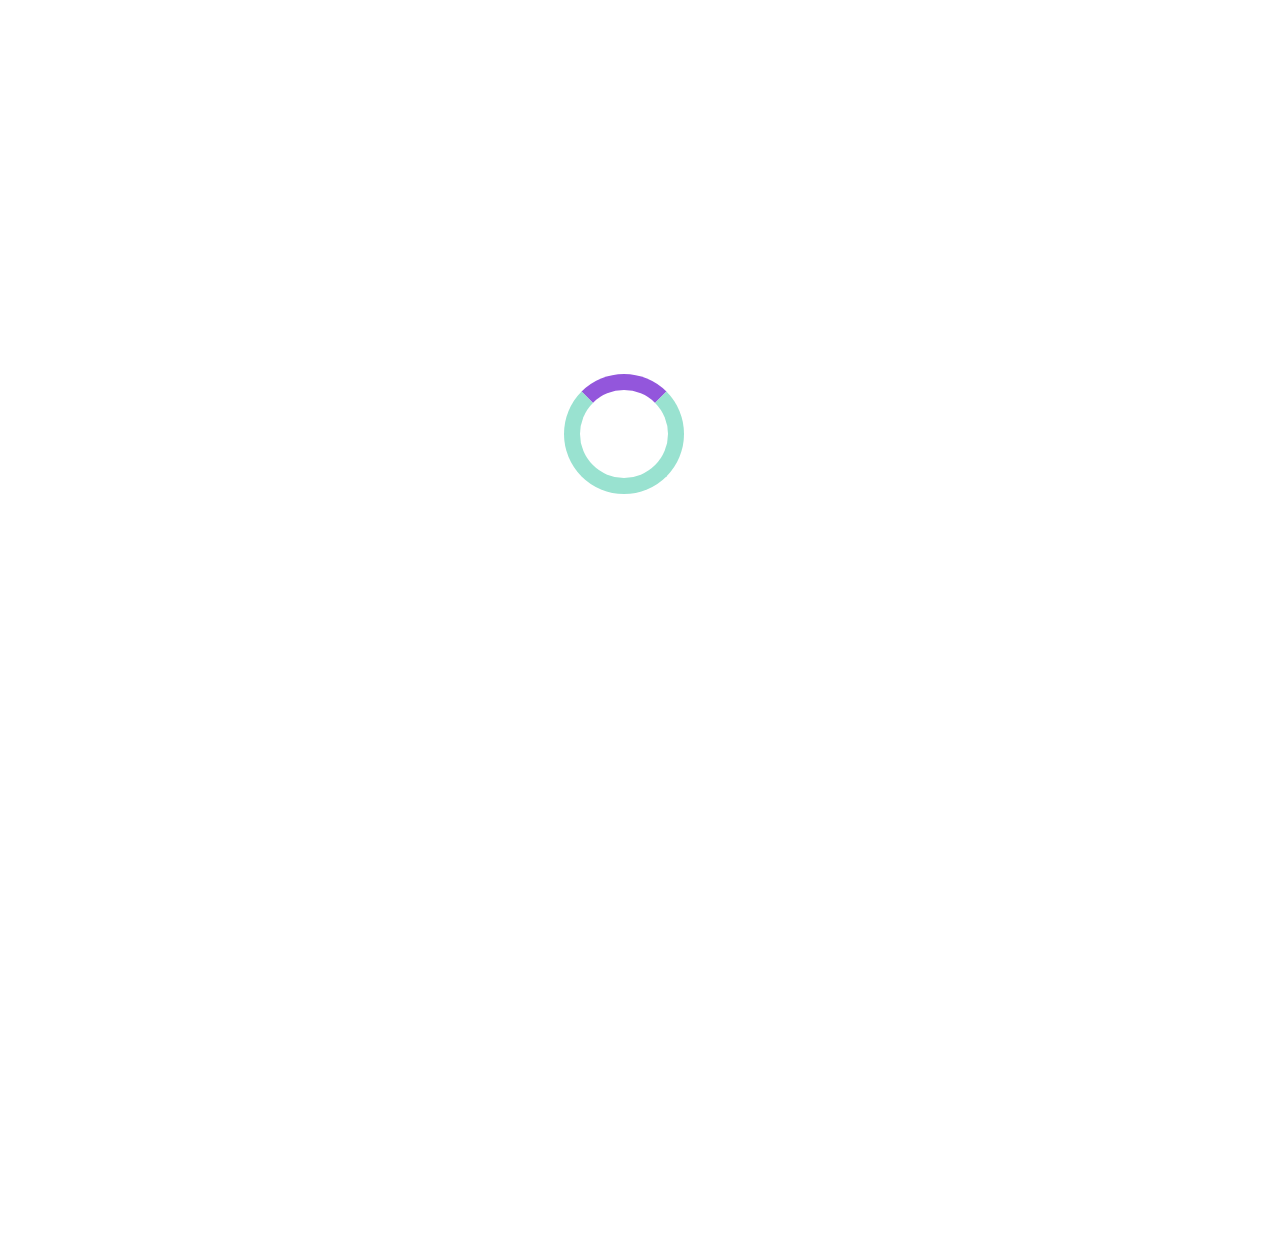
<file: index.html>
<!DOCTYPE html>
<html lang="fr">
    <head>
        <meta charset="utf-8">
        <meta name="viewport" content="width=device-width, initial-scale=1.0">
        <title>Acceuil</title>
        <link href="assets/style.css" rel="stylesheet">
        <link rel="preconnect" href="https://fonts.googleapis.com">
        <link rel="preconnect" href="https://fonts.gstatic.com" crossorigin>
        <link href="https://fonts.googleapis.com/css2?family=Roboto:wght@300;400;500;700&family=Shrikhand&display=swap" rel="stylesheet">
        <link rel="stylesheet" href="assets/fontawesome-free-6.3.0-web/css/solid.css">
        <link rel="stylesheet" href="assets/fontawesome-free-6.3.0-web/css/fontawesome.css">
        <link rel="stylesheet" href="assets/fontawesome-free-6.3.0-web/css/regular.css">
    </head>
    <body >
        <div id="loader"></div>
        <div id="page" class="animate-bottom">
            <header>
                <div class="box_header center">
                    <div class="box_logo">
                        <img class="logo" src="assets/images/logo/ohmyfood.png" alt="logo">
                    </div>
                </div>
                <div class="box_place center">
                    <div class="icone_place">
                        <i class="fa-solid fa-location-dot"></i>
                    </div>
                    <div class="text_place">
                        <p>Paris, Belleville</p>
                    </div>
                </div>
                <div class="box_presentation">
                    <h1>Réservez le menu qui vous convient</h1>
                    <p>Découvrez des restaurants d’exception, sélectionnés par nos soins.</p>
                    <div class="button">
                        <p>Explorer nos restaurants</p>
                    </div>
                </div>
            </header>
            <main>
                <section class="functioning">
                    <div class="functioning_flex">
                        <div class="margin_functioning">
                            <h2>Fonctionnement</h2>
                            <div class="button_functioning">
                                <p class="button_functioning-number">1</p>
                                <div class="button_functioning-item">
                                    <i class="fa-solid fa-mobile-screen-button button_functioning-icone"></i>
                                    <p class="button_functioning-text">Choisissez un restaurant</p>
                                </div>
                            </div>
                        </div>
                        <div class="button_functioning">
                            <p class="button_functioning-number">2</p>
                            <div class="button_functioning-item">
                                <i class="fa-solid fa-list-ul button_functioning-icone"></i>
                                <p class="button_functioning-text">Composez votre menu</p>
                            </div>
                        </div>
                        <div class="button_functioning">
                            <p class="button_functioning-number">3</p>
                            <div class="button_functioning-item">
                                <i class="fa-sharp fa-solid fa-store button_functioning-icone"></i>
                                <p class="button_functioning-text">Dégustez au restaurant</p>
                            </div>
                        </div>
                    </div>
                </section>
                <section class="restaurant">
                    <div class="restaurant_flex">
                        <div class>
                            <h2>Restaurants</h2>
                                <div class="box_dish">
                                    <a href="restaurants/La_palette_du_goût.html" id="La_palette_du_goût" class="box_dish-image">
                                        <div class="icone_new center"><p>Nouveau</p></div>
                                    </a>
                                    <div class="box_dish-caption">
                                        <div class="box_dish-text">
                                        <h3>La palette du goût</h3>
                                        <h4>Ménilmontant</h4>
                                        </div>
                                        <div class="box_heart">
                                            <i class="fa-regular fa-heart empty_heart"></i>
                                            <i class="fa-solid fa-heart full_heart"></i>
                                        </div>
                                    </div>
                                </div>
                        </div>
                            <div class="box_dish">
                                <a href="restaurants/La_note_enchantée.html" id="La_note_enchantée" class="box_dish-image">
                                    <div class="icone_new center"><p>Nouveau</p></div>
                                </a>
                                <div class="box_dish-caption">
                                    <div class="box_dish-text">
                                    <h3>La note enchantée</h3>
                                    <h4>Charonne</h4>
                                    </div>
                                        <div class="box_heart">
                                            <i class="fa-regular fa-heart empty_heart"></i>
                                            <i class="fa-solid fa-heart full_heart"></i>
                                        </div>
                                </div>
                            </div>
                            <div class="box_dish">
                                <a href="restaurants/A_la_française.html" id="A_la_française" class="box_dish-image">
                                </a>
                                <div class="box_dish-caption">
                                    <div class="box_dish-text">
                                    <h3>À la française</h3>
                                    <h4>Cité Rouge</h4>
                                    </div>
                                        <div class="box_heart">
                                            <i class="fa-regular fa-heart empty_heart"></i>
                                            <i class="fa-solid fa-heart full_heart"></i>
                                        </div>
                                </div>
                            </div>
                            <div class="box_dish">
                                <a href="restaurants/Le_délice_des_sens.html" id="le_délice_des_sens" class="box_dish-image">
                                </a>
                                <div class="box_dish-caption">
                                    <div class="box_dish-text">
                                    <h3>Le délice des sens</h3>
                                    <h4>Folie-Méricourt</h4>
                                    </div>
                                        <div class="box_heart">
                                            <i class="fa-regular fa-heart empty_heart"></i>
                                            <i class="fa-solid fa-heart full_heart"></i>
                                        </div>
                                </div>
                            </div>
                    </div>
                </section>
            </main>
            <footer>
                <div class="box_logo_footer">
                    <h4 class="text_shrikhand ">ohmyfood</h4>
                </div>
                <div class="list_footer">
                    <a href="#" class="flex_list-element">
                        <i class="fa-solid fa-utensils"></i>
                        <p>Proposer un restaurant</p>
                    </a>
                    <a href="#" class="flex_list-element">
                        <i class="fa-solid fa-handshake-angle"></i>
                        <p>Devenir partenaire</p>
                    </a>
                    <a href="#"><p>Mentions légales</p></a>
                    <a href="mailto:#"><p>Contact</p></a>
                </div>
            </footer> 
        </div> 
    </body>
</html>
</file>
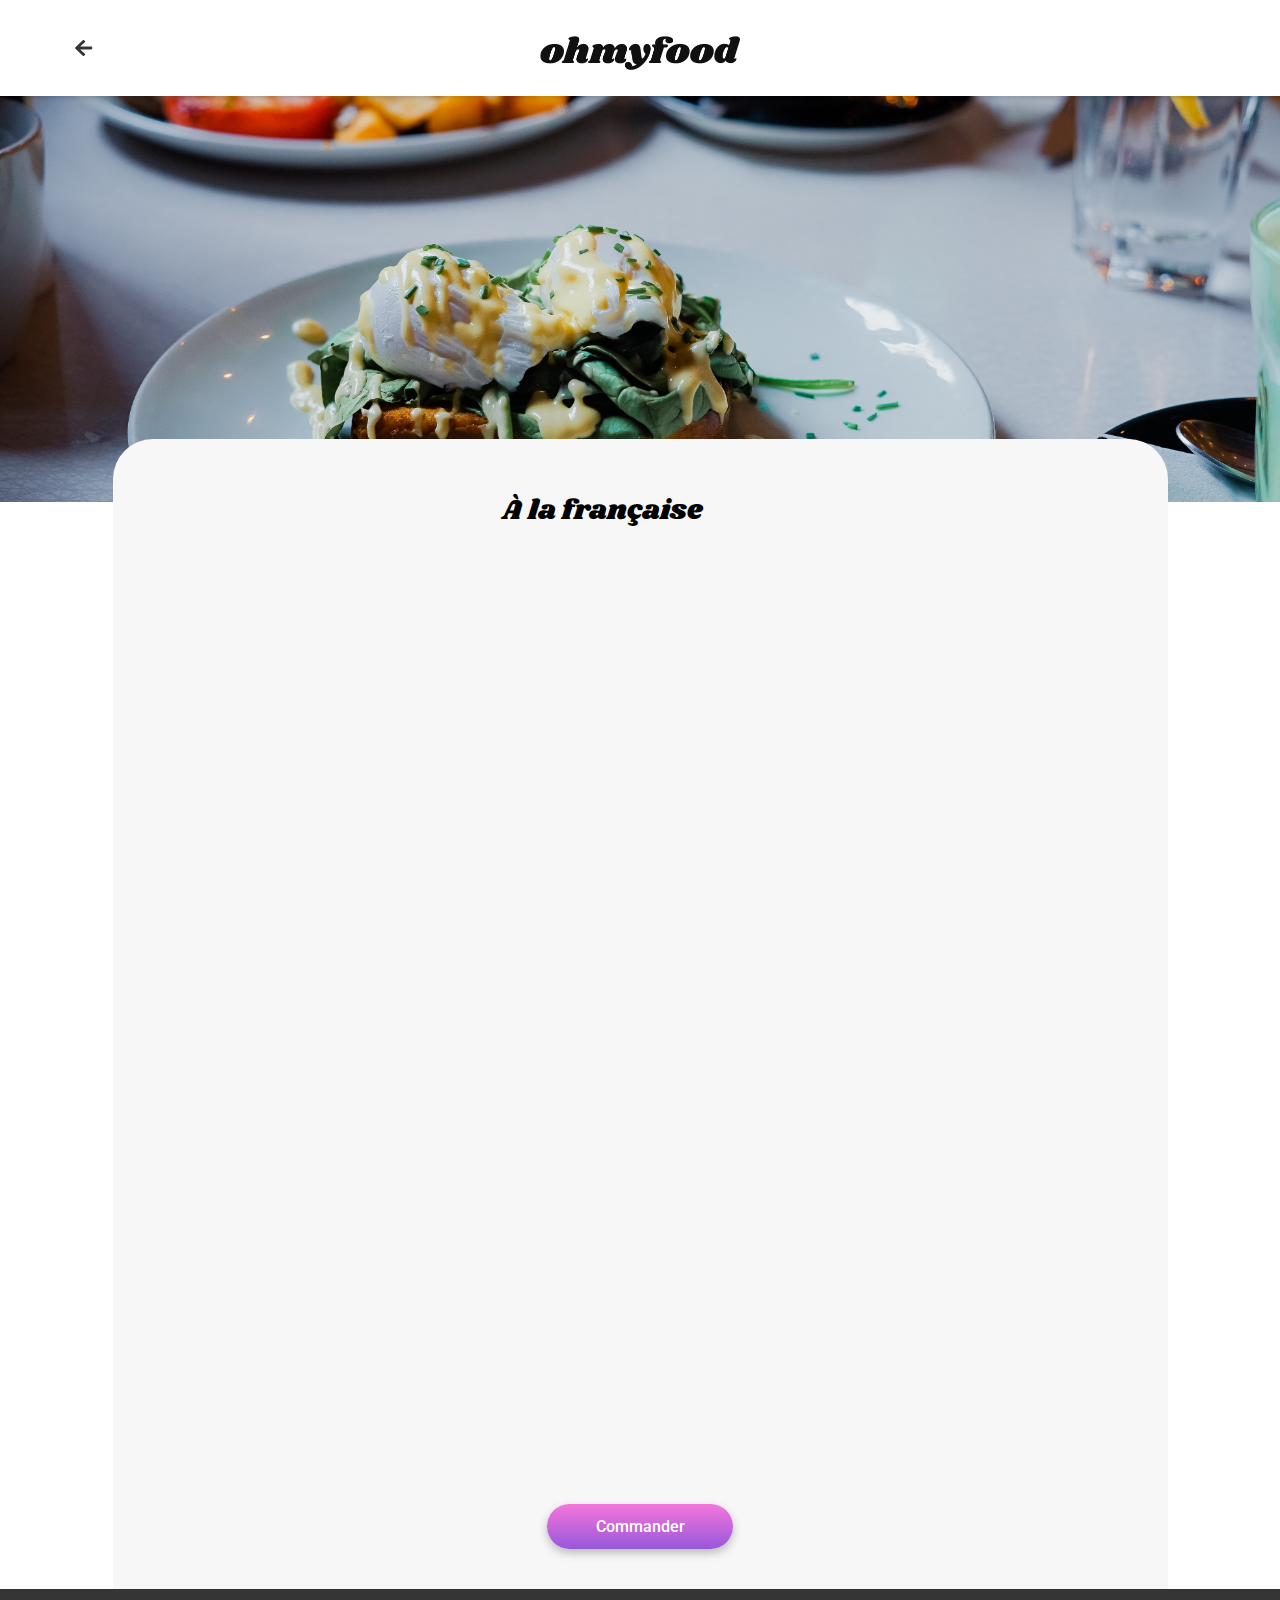
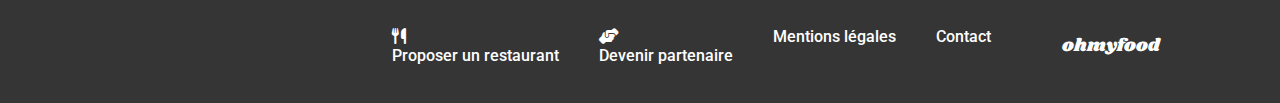
<file: restaurants/A la française.html>
<!DOCTYPE html>
<html>
    <head>
        <meta charset="utf-8">
        <meta name="viewport" content="width=device-width, initial-scale=1.0">
        <title>Homepage</title>
        <link href="/assets/style.css" rel="stylesheet">
        <link rel="preconnect" href="https://fonts.googleapis.com">
        <link rel="preconnect" href="https://fonts.gstatic.com" crossorigin>
        <link href="https://fonts.googleapis.com/css2?family=Roboto:wght@300;400;500;700&family=Shrikhand&display=swap" rel="stylesheet">
        <link rel="stylesheet" href="/assets/fontawesome-free-6.3.0-web/css/solid.css">
        <link rel="stylesheet" href="/assets/fontawesome-free-6.3.0-web/css/fontawesome.css">
        <link rel="stylesheet" href="/assets/fontawesome-free-6.3.0-web/css/">
        <link rel="stylesheet" href="/assets/fontawesome-free-6.3.0-web/css/regular.css">
    </head>
    <body >
        <header>
            <div class="box_header center">
                <div class="box_logo">
                    <a href="/index.html">
                        <img class="arrow" src="/assets/images/logo/Vector.svg" alt="">
                    </a>
                    <img class="logo"src="/assets/images/logo/ohmyfood.png" alt="">
                </div>
            </div>
            <div id="A_la_française" class="image_menu">
            </div>
        </header>
        <main>
            <div class="menu">
                <div class="title_menu">
                    <h1 class="text_shrikhand">À la française</h1>
                    <label class="box_heart">
                        <input type="checkbox">
                        <span class="heart"></span>
                    </label>
                </div>
                <section class="plat ">
                    <div class="box_menu animate-right">
                        <div class="align_menu ">
                            <h6 class="border_green">ENTR&Eacute;ES</h6>
                            <label class="box_food">
                                <div class="caption_food">
                                    <h5>Tartare de poulpe acidulé</h5>
                                    <h6>Aux zestes d'orange</h6> 
                                </div>
                                <span class="price"><h6>25€</h6></span>
                                <input type="checkbox">
                                <div class="add center">
                                    <img src="/assets/images/logo/Check.svg" alt="">
                                </div>
                            </label>
                        </div>
                        <label class="box_food">
                            <div class="caption_food">
                                <h5>Velouté de légumes d'antan</h5>
                                <h6>Carotte, panais, topinambour</h6> 
                            </div>
                            <span class="price"><h6>35€</h6></span>
                            <input type="checkbox">
                            <div class="add center">
                                <img src="/assets/images/logo/Check.svg" alt="">
                            </div>
                        </label>
                        <label class="box_food">
                            <div class="caption_food">
                                <h5>Soupe à l'oignon</h5>
                                <h6>Revisitée</h6> 
                            </div>
                            <span class="price"><h6>20€</h6></span>
                            <input type="checkbox">
                            <div class="add center">
                                <img src="/assets/images/logo/Check.svg" alt="">
                            </div>
                        </label>
                    </div>
                    <div class="box_menu animate-right">
                        <div class="align_menu">
                            <h6 class="border_green">PLATS</h6>
                            <label class="box_food ">
                                <div class="caption_food">
                                    <h5>Coquilles Saint-Jacques</h5>
                                    <h6>Accompagnées d'une purée de panais</h6> 
                                </div>
                                <span class="price"><h6>40€</h6></span>
                                <input type="checkbox">
                                <div class="add center">
                                    <img src="/assets/images/logo/Check.svg" alt="">
                                </div>
                            </label>
                        </div>
                        <label class="box_food">
                            <div class="caption_food">
                                <h5>Magret de canard</h5>
                                <h6>Et parmentier de pommes de terre</h6> 
                            </div>
                            <span class="price"><h6>35€</h6></span>
                            <input type="checkbox">
                            <div class="add center">
                                <img src="/assets/images/logo/Check.svg" alt="">
                            </div>
                        </label>
                        <label class="box_food">
                            <div class="caption_food">
                                <h5>Pigeonneau d’Ille-et-Vilaine</h5>
                                <h6>Sur son lit de gnocchis aux légumes</h6> 
                            </div>
                            <span class="price"><h6>44€</h6></span>
                            <input type="checkbox">
                            <div class="add center">
                                <img src="/assets/images/logo/Check.svg" alt="">
                            </div>
                        </label>
                    </div>
                    <div class="box_menu animate-right">
                        <div class="align_menu">
                            <h6 class="border_green">DESSERTS</h6>
                            <label class="box_food">
                                <div class="caption_food">
                                    <h5>Pétales de violettes glacés</h5>
                                    <h6>Et purée de noisettes</h6> 
                                </div>
                                <span class="price"><h6>18€</h6></span>
                                <input type="checkbox">
                                <div class="add center">
                                    <img src="/assets/images/logo/Check.svg" alt="">
                                </div>
                            </label>
                        </div>
                        <label class="box_food">
                            <div class="caption_food">
                                <h5>Fondant au chocolat</h5>
                                <h6>Revisité</h6> 
                            </div>
                            <span class="price"><h6>22€</h6></span>
                            <input type="checkbox">
                            <div class="add center">
                                <img src="/assets/images/logo/Check.svg" alt="">
                            </div>
                        </label>
                        <label class="box_food">
                            <div class="caption_food">
                                <h5>Millefeuille croustillant</h5>
                                <h6>Myrtilles et pâte d’amande</h6> 
                            </div>
                            <span class="price"><h6>23€</h6></span>
                            <input type="checkbox">
                            <div class="add center">
                                <img src="/assets/images/logo/Check.svg" alt="">
                            </div>
                        </label>
                    </div>
                    <div class="button center">
                        <p>Commander</p>
                    </div>
                </section>
                
            </div>
        </main>
        <footer class="footer">
                <div class="box_logo_footer">
                    <h4 class="text_shrikhand ">ohmyfood</h4>
                </div>
                <div class="list_footer">
                    <span>
                        <i class="fa-solid fa-utensils"></i>
                        <p>Proposer un restaurant</p>
                    </span>
                    <span>
                        <i class="fa-solid fa-handshake-angle"></i>
                        <p>Devenir partenaire</p>
                    </span>
                    <p>Mentions légales</p>
                    <a href="mailto:#"><p>Contact</p></a>
                </div>
        </footer> 
    </body>
</html>
</file>
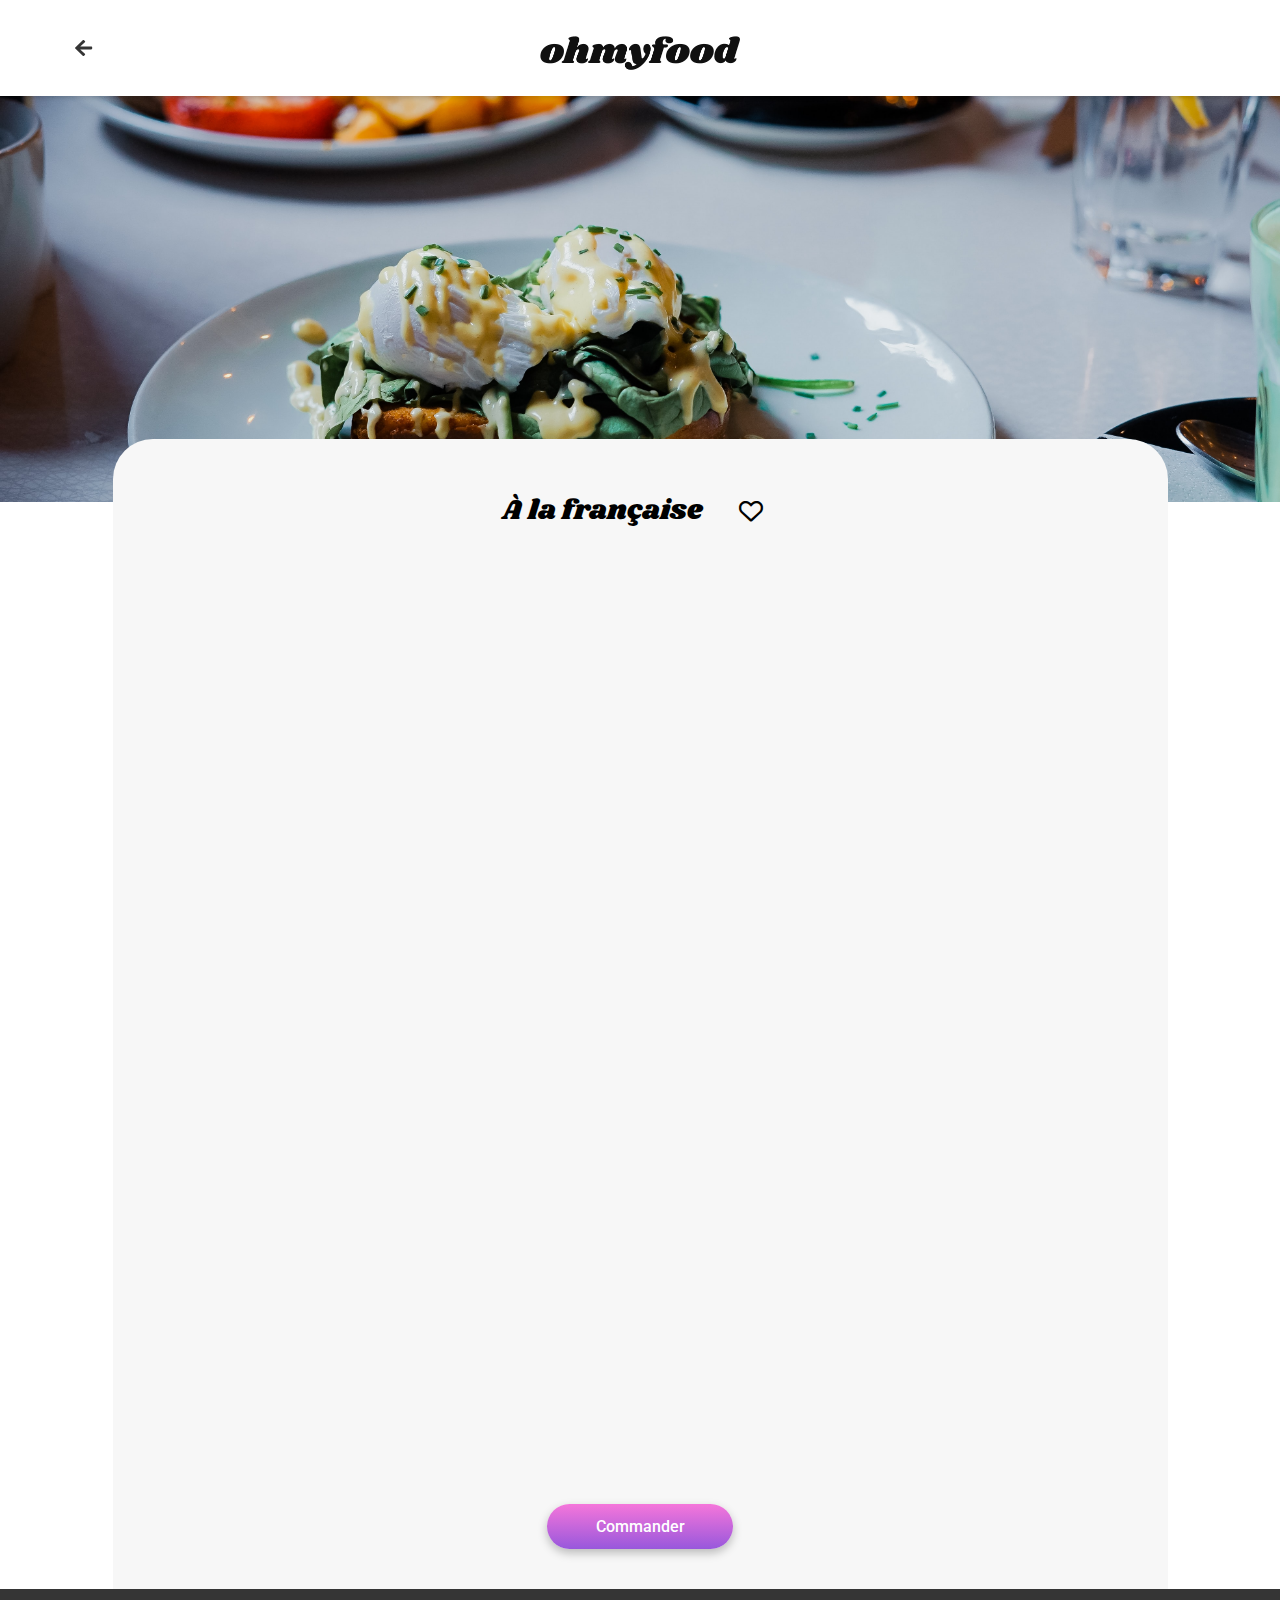
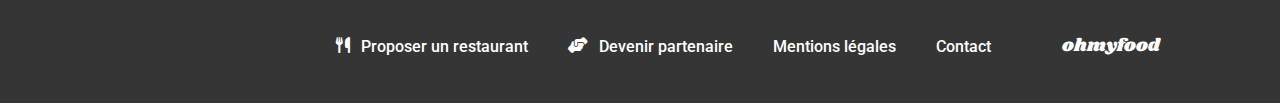
<file: restaurants/A_la_française.html>
<!DOCTYPE html>
<html lang="fr">

<head>
    <meta charset="utf-8">
    <meta name="viewport" content="width=device-width, initial-scale=1.0">
    <title>Homepage</title>
    <link href="../assets/style.css" rel="stylesheet">
    <link rel="preconnect" href="https://fonts.googleapis.com">
    <link rel="preconnect" href="https://fonts.gstatic.com" crossorigin>
    <link href="https://fonts.googleapis.com/css2?family=Roboto:wght@300;400;500;700&family=Shrikhand&display=swap"
        rel="stylesheet">
    <link rel="stylesheet" href="../assets/fontawesome-free-6.3.0-web/css/solid.css">
    <link rel="stylesheet" href="../assets/fontawesome-free-6.3.0-web/css/fontawesome.css">
    <link rel="stylesheet" href="../assets/fontawesome-free-6.3.0-web/css/regular.css">
</head>

<body>
    <header>
        <div class="box_header center">
            <div class="box_logo">
                <a href="../index.html">
                    <img class="arrow" src="../assets/images/logo/Vector.svg" alt="arrow">
                </a>
                <img class="logo" src="../assets/images/logo/ohmyfood.png" alt="logo">
            </div>
        </div>
        <div id="A_la_française" class="image_menu">
        </div>
    </header>
    <main>
        <div class="menu">
            <div class="title_menu">
                <h1 class="text_shrikhand">À la française</h1>
                <div class="box_heart">
                    <i class="fa-regular fa-heart empty_heart"></i>
                    <i class="fa-solid fa-heart full_heart"></i>
                </div>
            </div>
            <section class="plat ">
                <div class="box_menu animate-right">
                    <div class="align_menu ">
                        <p class="border_green">ENTR&Eacute;ES</p>
                        <div class="box_food">
                            <div class="caption_food">
                                <h2>Tartare de poulpe acidulé</h2>
                                <h3>Aux zestes d'orange</h3>
                            </div>
                            <span class="price">
                                25€
                            </span>
                            <div class="add center">
                                <img src="../assets/images/logo/Check.svg" alt="logo_check">
                            </div>
                        </div>
                    </div>
                    <div class="box_food">
                        <div class="caption_food">
                            <h2>Velouté de légumes d'antan</h2>
                            <h3>Carotte, panais, topinambour</h3>
                        </div>
                        <span class="price">
                            35€
                        </span>
                        <div class="add center">
                            <img src="../assets/images/logo/Check.svg" alt="logo_check">
                        </div>
                    </div>
                    <div class="box_food">
                        <div class="caption_food">
                            <h2>Soupe à l'oignon</h2>
                            <h3>Revisitée</h3>
                        </div>
                        <span class="price">
                            20€
                        </span>
                        <div class="add center">
                            <img src="../assets/images/logo/Check.svg" alt="logo_check">
                        </div>
                    </div>
                </div>
                <div class="box_menu animate-right">
                    <div class="align_menu">
                        <p class="border_green">PLATS</p>
                        <div class="box_food ">
                            <div class="caption_food">
                                <h2>Coquilles Saint-Jacques</h2>
                                <h3>Accompagnées d'une purée de panais</h3>
                            </div>
                            <span class="price">
                                40€
                            </span>
                            <div class="add center">
                                <img src="../assets/images/logo/Check.svg" alt="logo_check">
                            </div>
                        </div>
                    </div>
                    <div class="box_food">
                        <div class="caption_food">
                            <h2>Magret de canard</h2>
                            <h3>Et parmentier de pommes de terre</h3>
                        </div>
                        <span class="price">
                            35€
                        </span>
                        <div class="add center">
                            <img src="../assets/images/logo/Check.svg" alt="logo_check">
                        </div>
                    </div>
                    <div class="box_food">
                        <div class="caption_food">
                            <h2>Pigeonneau d’Ille-et-Vilaine</h2>
                            <h3>Sur son lit de gnocchis aux légumes</h3>
                        </div>
                        <span class="price">
                            44€
                        </span>
                        <div class="add center">
                            <img src="../assets/images/logo/Check.svg" alt="logo_check">
                        </div>
                    </div>
                </div>
                <div class="box_menu animate-right">
                    <div class="align_menu">
                        <p class="border_green">DESSERTS</p>
                        <div class="box_food">
                            <div class="caption_food">
                                <h2>Pétales de violettes glacés</h2>
                                <h3>Et purée de noisettes</h3>
                            </div>
                            <span class="price">
                                18€
                            </span>
                            <div class="add center">
                                <img src="../assets/images/logo/Check.svg" alt="logo_check">
                            </div>
                        </div>
                    </div>
                    <div class="box_food">
                        <div class="caption_food">
                            <h2>Fondant au chocolat</h2>
                            <h3>Revisité</h3>
                        </div>
                        <span class="price">
                            22€
                        </span>
                        <div class="add center">
                            <img src="../assets/images/logo/Check.svg" alt="logo_check">
                        </div>
                    </div>
                    <div class="box_food">
                        <div class="caption_food">
                            <h2>Millefeuille croustillant</h2>
                            <h3>Myrtilles et pâte d’amande</h3>
                        </div>
                        <span class="price">
                            23€
                        </span>
                        <div class="add center">
                            <img src="../assets/images/logo/Check.svg" alt="logo_check">
                        </div>
                    </div>
                </div>
                <div class="button center">
                    <p>Commander</p>
                </div>
            </section>
        </div>
    </main>
    <footer class="footer">
        <div class="box_logo_footer">
            <h4 class="text_shrikhand ">ohmyfood</h4>
        </div>
        <div class="list_footer">
            <a href="#" class="flex_list-element">
                <i class="fa-solid fa-utensils"></i>
                <p>Proposer un restaurant</p>
            </a>
            <a href="#" class="flex_list-element">
                <i class="fa-solid fa-handshake-angle"></i>
                <p>Devenir partenaire</p>
            </a>
            <a href="">
                <p>Mentions légales</p>
            </a>
            <a href="mailto:#">
                <p>Contact</p>
            </a>
        </div>
    </footer>
</body>

</html>
</file>
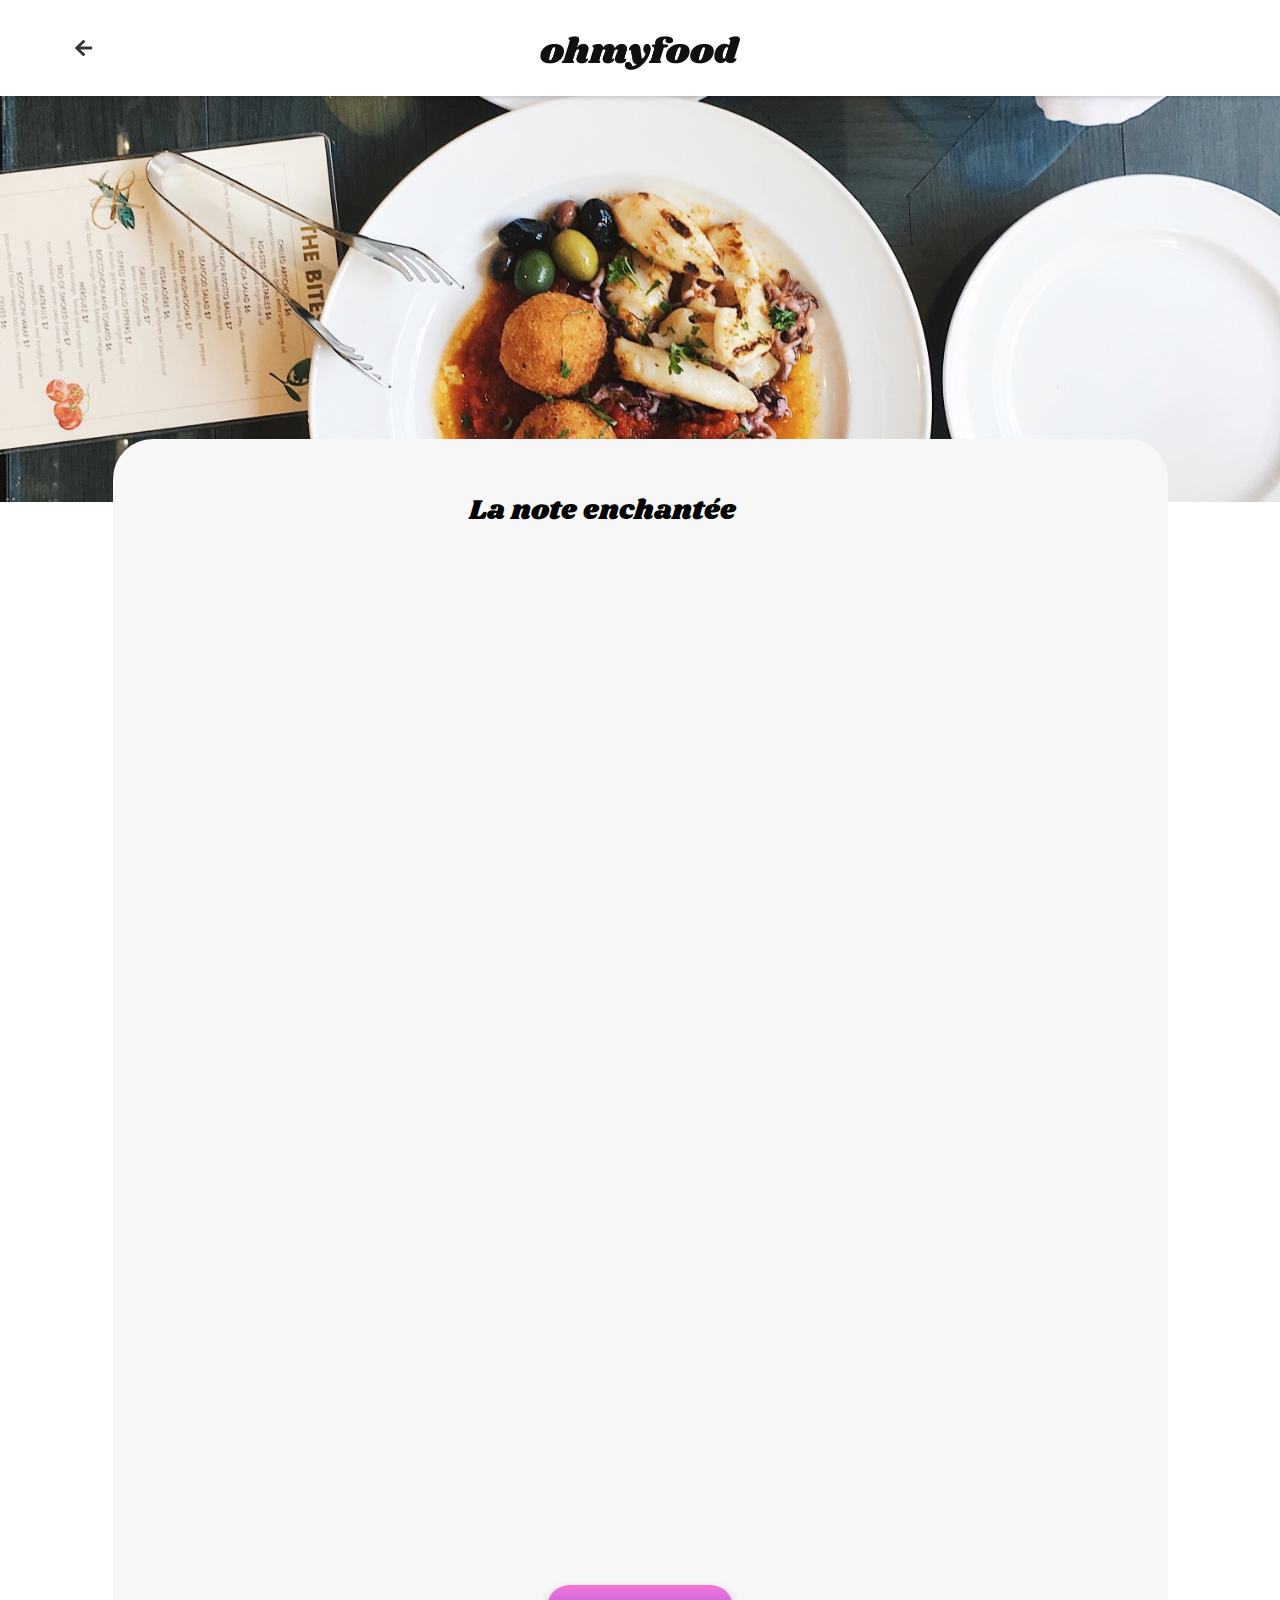
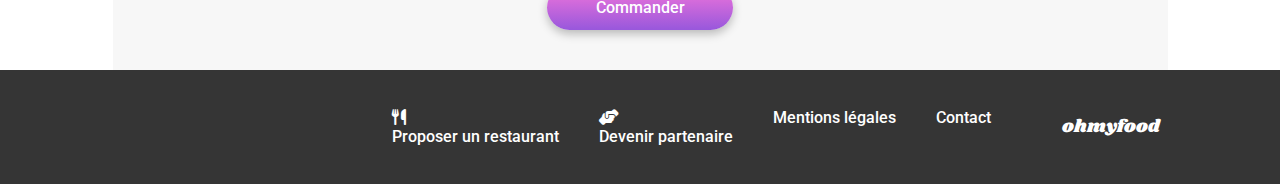
<file: restaurants/La note enchantée.html>
<!DOCTYPE html>
<html>
    <head>
        <meta charset="utf-8">
        <meta name="viewport" content="width=device-width, initial-scale=1.0">
        <title>Homepage</title>
        <link href="/assets/style.css" rel="stylesheet">
        <link rel="preconnect" href="https://fonts.googleapis.com">
        <link rel="preconnect" href="https://fonts.gstatic.com" crossorigin>
        <link href="https://fonts.googleapis.com/css2?family=Roboto:wght@300;400;500;700&family=Shrikhand&display=swap" rel="stylesheet">
        <link rel="stylesheet" href="/assets/fontawesome-free-6.3.0-web/css/solid.css">
        <link rel="stylesheet" href="/assets/fontawesome-free-6.3.0-web/css/fontawesome.css">
        <link rel="stylesheet" href="/assets/fontawesome-free-6.3.0-web/css/">
        <link rel="stylesheet" href="/assets/fontawesome-free-6.3.0-web/css/regular.css">
    </head>
    <body >
        <header>
            <div class="box_header center">
                <div class="box_logo">
                    <a href="/index.html">
                        <img class="arrow" src="/assets/images/logo/Vector.svg" alt="">
                    </a>
                    <img class="logo"src="/assets/images/logo/ohmyfood.png" alt="">
                </div>
            </div>
            <div id="La_note_enchantée" class="image_menu">
            </div>
        </header>
        <main>
            <div class="menu">
                <div class="title_menu">
                    <h1 class="text_shrikhand">La note enchantée</h1>
                    <label class="box_heart">
                        <input type="checkbox">
                        <span class="heart"></span>
                    </label>
                </div>
                <section class="plat ">
                    <div class="box_menu animate-right">
                        <div class="align_menu ">
                            <h6 class="border_green">ENTR&Eacute;ES</h6>
                            <label class="box_food">
                                <div class="caption_food">
                                    <h5>Ravioles de foie gras</h5>
                                    <h6>Accompagnées de leur crème à la truffe</h6> 
                                </div>
                                <span class="price"><h6>25€</h6></span>
                                <input type="checkbox">
                                <div class="add center">
                                    <img src="/assets/images/logo/Check.svg" alt="">
                                </div>
                            </label>
                        </div>
                        <label class="box_food">
                            <div class="caption_food">
                                <h5>Caviar osciètre</h5>
                                <h6>Sur blini à la farine de blé noir</h6> 
                            </div>
                            <span class="price"><h6>35€</h6></span>
                            <input type="checkbox">
                            <div class="add center">
                                <img src="/assets/images/logo/Check.svg" alt="">
                            </div>
                        </label>
                        <label class="box_food">
                            <div class="caption_food">
                                <h5>Homard et espuma de potiron</h5>
                                <h6>Marinés aux zestes d'orange</h6> 
                            </div>
                            <span class="price"><h6>20€</h6></span>
                            <input type="checkbox">
                            <div class="add center">
                                <img src="/assets/images/logo/Check.svg" alt="">
                            </div>
                        </label>
                        <label class="box_food">
                            <div class="caption_food">
                                <h5>Foie gras de canard cuit entier</h5>
                                <h6>Confiture de figue et pain toasté</h6> 
                            </div>
                            <span class="price"><h6>35€</h6></span>
                            <input type="checkbox">
                            <div class="add center">
                                <img src="/assets/images/logo/Check.svg" alt="">
                            </div>
                        </label>
                    </div>
                    <div class="box_menu animate-right">
                        <div class="align_menu">
                            <h6 class="border_green">PLATS</h6>
                            <label class="box_food ">
                                <div class="caption_food">
                                    <h5>Noix de coquilles Saint-Jacques</h5>
                                    <h6>Sur lit de purée de céleri-rave</h6> 
                                </div>
                                <span class="price"><h6>40€</h6></span>
                                <input type="checkbox">
                                <div class="add center">
                                    <img src="/assets/images/logo/Check.svg" alt="">
                                </div>
                            </label>
                        </div>
                        <label class="box_food">
                            <div class="caption_food">
                                <h5>Langoustine poêlée</h5>
                                <h6>Purée de patate douce</h6> 
                            </div>
                            <span class="price"><h6>35€</h6></span>
                            <input type="checkbox">
                            <div class="add center">
                                <img src="/assets/images/logo/Check.svg" alt="">
                            </div>
                        </label>
                        <label class="box_food">
                            <div class="caption_food">
                                <h5>Mijoté de queue de bœuf</h5>
                                <h6>Et riz sauvage aux zestes de citron</h6> 
                            </div>
                            <span class="price"><h6>44€</h6></span>
                            <input type="checkbox">
                            <div class="add center">
                                <img src="/assets/images/logo/Check.svg" alt="">
                            </div>
                        </label>
                    </div>
                    <div class="box_menu animate-right">
                        <div class="align_menu">
                            <h6 class="border_green">DESSERTS</h6>
                            <label class="box_food">
                                <div class="caption_food">
                                    <h5>Macaron noisette et chocolat</h5>
                                    <h6>Glace au caramel brun et sel de Guérande</h6> 
                                </div>
                                <span class="price"><h6>18€</h6></span>
                                <input type="checkbox">
                                <div class="add center">
                                    <img src="/assets/images/logo/Check.svg" alt="">
                                </div>
                            </label>
                        </div>
                        <label class="box_food">
                            <div class="caption_food">
                                <h5>Baba au rhum revisité</h5>
                                <h6>Avec son coulis de citron</h6> 
                            </div>
                            <span class="price"><h6>22€</h6></span>
                            <input type="checkbox">
                            <div class="add center">
                                <img src="/assets/images/logo/Check.svg" alt="">
                            </div>
                        </label>
                        <label class="box_food">
                            <div class="caption_food">
                                <h5>Tarte au citron meringuée</h5>
                                <h6>Déstructurée</h6> 
                            </div>
                            <span class="price"><h6>23€</h6></span>
                            <input type="checkbox">
                            <div class="add center">
                                <img src="/assets/images/logo/Check.svg" alt="">
                            </div>
                        </label>
                    </div>
                    <div class="button center">
                        <p>Commander</p>
                    </div>
                </section>
                
            </div>
        </main>
        <footer class="footer">
                <div class="box_logo_footer">
                    <h4 class="text_shrikhand ">ohmyfood</h4>
                </div>
                <div class="list_footer">
                    <span>
                        <i class="fa-solid fa-utensils"></i>
                        <p>Proposer un restaurant</p>
                    </span>
                    <span>
                        <i class="fa-solid fa-handshake-angle"></i>
                        <p>Devenir partenaire</p>
                    </span>
                    <p>Mentions légales</p>
                    <a href="mailto:#"><p>Contact</p></a>
                </div>
        </footer> 
    </body>
</html>
</file>
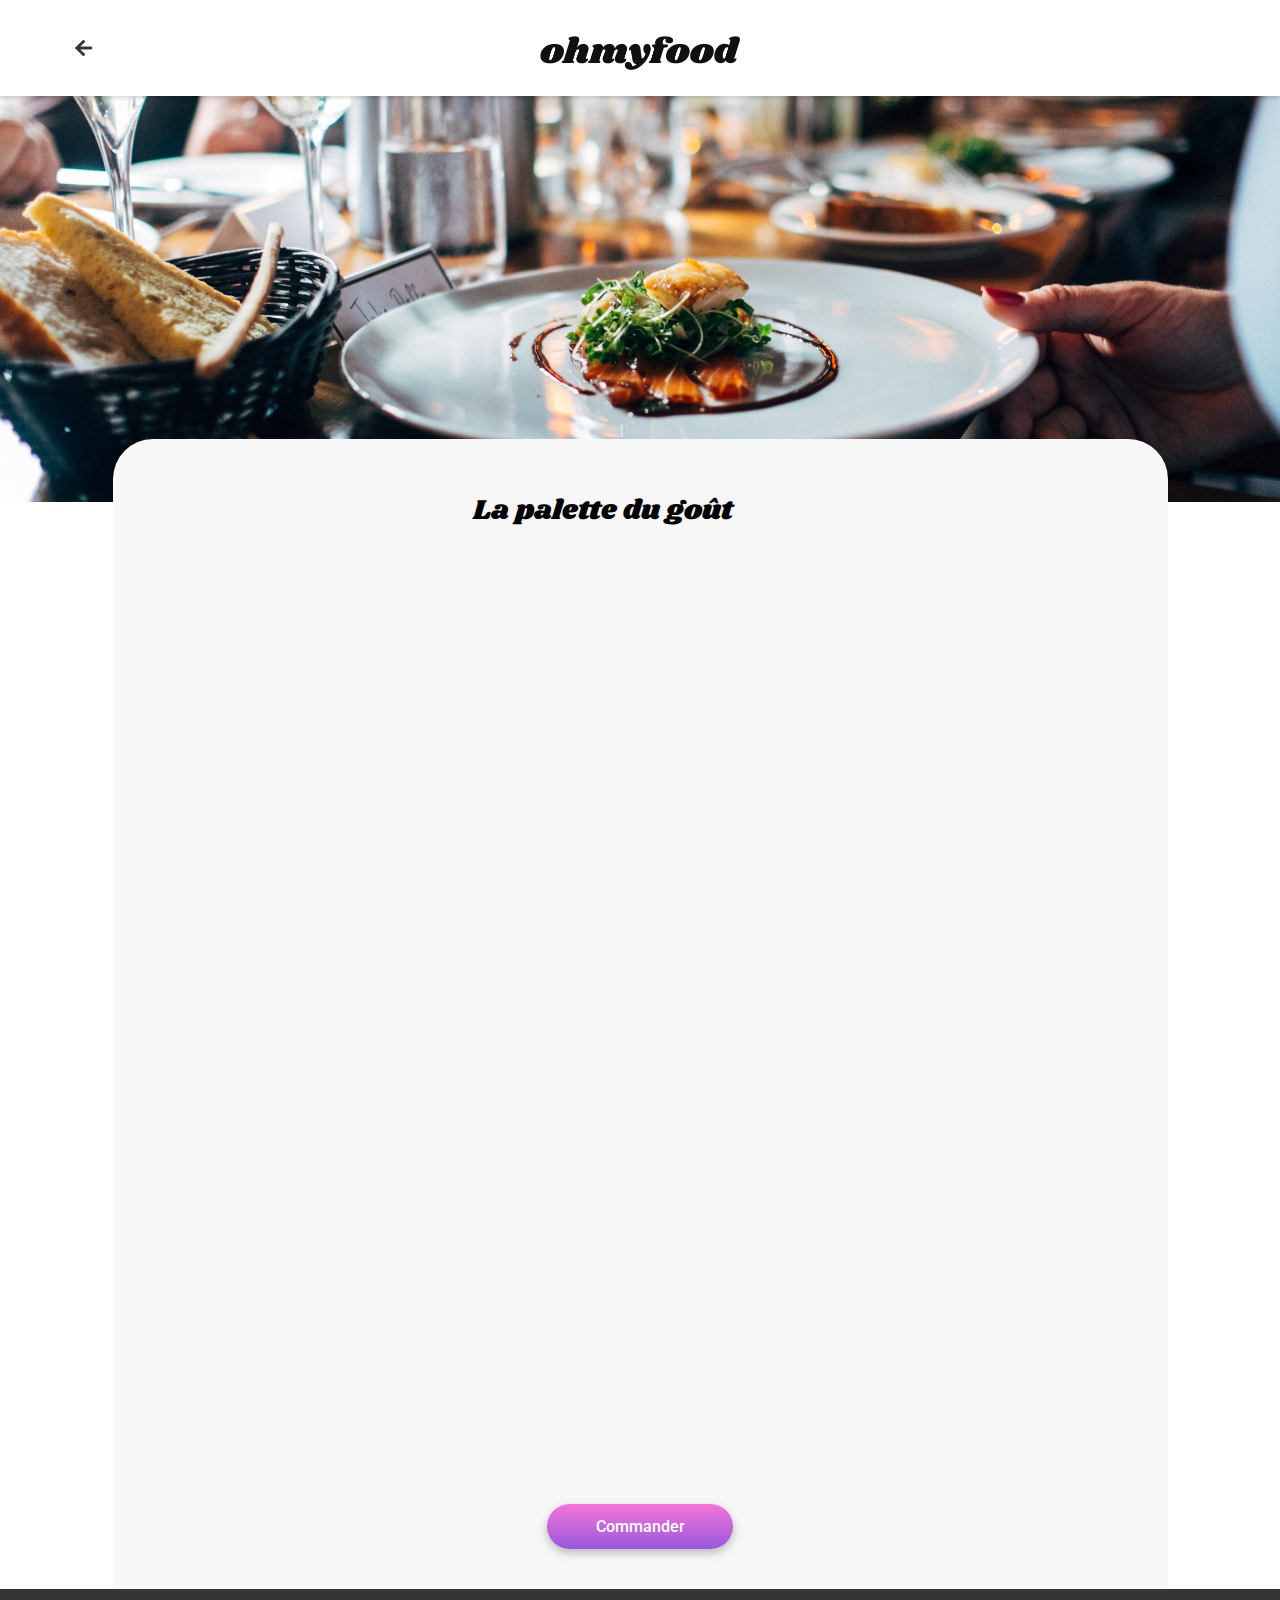
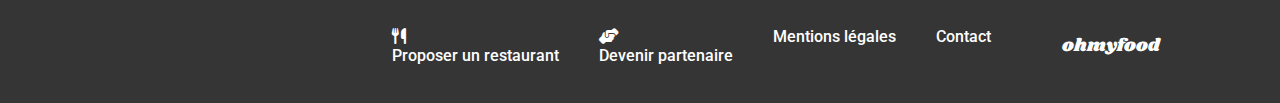
<file: restaurants/La palette du goût.html>
<!DOCTYPE html>
<html>
    <head>
        <meta charset="utf-8">
        <meta name="viewport" content="width=device-width, initial-scale=1.0">
        <title>Homepage</title>
        <link href="/assets/style.css" rel="stylesheet">
        <link rel="preconnect" href="https://fonts.googleapis.com">
        <link rel="preconnect" href="https://fonts.gstatic.com" crossorigin>
        <link href="https://fonts.googleapis.com/css2?family=Roboto:wght@300;400;500;700&family=Shrikhand&display=swap" rel="stylesheet">
        <link rel="stylesheet" href="/assets/fontawesome-free-6.3.0-web/css/solid.css">
        <link rel="stylesheet" href="/assets/fontawesome-free-6.3.0-web/css/fontawesome.css">
        <link rel="stylesheet" href="/assets/fontawesome-free-6.3.0-web/css/">
        <link rel="stylesheet" href="/assets/fontawesome-free-6.3.0-web/css/regular.css">
    </head>
    <body >
        <header>
            <div class="box_header center">
                <div class="box_logo">
                    <a href="/index.html">
                        <img class="arrow" src="/assets/images/logo/Vector.svg" alt="">
                    </a>
                    <img class="logo"src="/assets/images/logo/ohmyfood.png" alt="">
                </div>
            </div>
            <div id="La_palette_du_goût" class="image_menu">
            </div>
        </header>
        <main>
            <div class="menu">
                <div class="title_menu">
                    <h1 class="text_shrikhand">La palette du goût</h1>
                    <label class="box_heart">
                        <input type="checkbox">
                        <span class="heart"></span>
                    </label>
                </div>
                <section class="plat ">
                    <div class="box_menu animate-right">
                        <div class="align_menu ">
                            <h6 class="border_green">ENTR&Eacute;ES</h6>
                            <label class="box_food">
                                <div class="caption_food">
                                    <h5>Fricassée d'escargots</h5>
                                    <h6>Au piment d'Espelette</h6> 
                                </div>
                                <span class="price"><h6>25€</h6></span>
                                <input type="checkbox">
                                <div class="add center">
                                    <img src="/assets/images/logo/Check.svg" alt="">
                                </div>
                            </label>
                        </div>
                        <label class="box_food">
                            <div class="caption_food">
                                <h5>Foie gras de canard mi-cuit</h5>
                                <h6>Et ses copeaux de truffe noire</h6> 
                            </div>
                            <span class="price"><h6>35€</h6></span>
                            <input type="checkbox">
                            <div class="add center">
                                <img src="/assets/images/logo/Check.svg" alt="">
                            </div>
                        </label>
                        <label class="box_food">
                            <div class="caption_food">
                                <h5>Œuf au plat</h5>
                                <h6>Assaisonné à la truffe sur lit de caviar</h6> 
                            </div>
                            <span class="price"><h6>20€</h6></span>
                            <input type="checkbox">
                            <div class="add center">
                                <img src="/assets/images/logo/Check.svg" alt="">
                            </div>
                        </label>
                    </div>
                    <div class="box_menu animate-right">
                        <div class="align_menu">
                            <h6 class="border_green">PLATS</h6>
                            <label class="box_food ">
                                <div class="caption_food">
                                    <h5>Filet de bœuf aux herbes</h5>
                                    <h6>Accompagné de sa ribambelle de légumes</h6> 
                                </div>
                                <span class="price"><h6>40€</h6></span>
                                <input type="checkbox">
                                <div class="add center">
                                    <img src="/assets/images/logo/Check.svg" alt="">
                                </div>
                            </label>
                        </div>
                        <label class="box_food">
                            <div class="caption_food">
                                <h5>Parmentier de queue de bœuf</h5>
                                <h6>À la truffe noire sur sa purée de panais</h6> 
                            </div>
                            <span class="price"><h6>35€</h6></span>
                            <input type="checkbox">
                            <div class="add center">
                                <img src="/assets/images/logo/Check.svg" alt="">
                            </div>
                        </label>
                        <label class="box_food">
                            <div class="caption_food">
                                <h5>Filet de turbot</h5>
                                <h6>Aux agrumes</h6> 
                            </div>
                            <span class="price"><h6>44€</h6></span>
                            <input type="checkbox">
                            <div class="add center">
                                <img src="/assets/images/logo/Check.svg" alt="">
                            </div>
                        </label>
                    </div>
                    <div class="box_menu animate-right">
                        <div class="align_menu">
                            <h6 class="border_green">DESSERTS</h6>
                            <label class="box_food">
                                <div class="caption_food">
                                    <h5>Paris-Brest</h5>
                                    <h6>Revisité</h6> 
                                </div>
                                <span class="price"><h6>18€</h6></span>
                                <input type="checkbox">
                                <div class="add center">
                                    <img src="/assets/images/logo/Check.svg" alt="">
                                </div>
                            </label>
                        </div>
                        <label class="box_food">
                            <div class="caption_food">
                                <h5>Macaron au chocolat d'exception </h5>
                                <h6>Et glace à la vanille de Madagascar</h6> 
                            </div>
                            <span class="price"><h6>22€</h6></span>
                            <input type="checkbox">
                            <div class="add center">
                                <img src="/assets/images/logo/Check.svg" alt="">
                            </div>
                        </label>
                        <label class="box_food">
                            <div class="caption_food">
                                <h5>Mousse au chocolat</h5>
                                <h6>Au piment d'Espelette et à la truffe noire</h6> 
                            </div>
                            <span class="price"><h6>23€</h6></span>
                            <input type="checkbox">
                            <div class="add center">
                                <img src="/assets/images/logo/Check.svg" alt="">
                            </div>
                        </label>
                    </div>
                    <div class="button center">
                        <p>Commander</p>
                    </div>
                </section>
                
            </div>
        </main>
        <footer class="footer">
                <div class="box_logo_footer">
                    <h4 class="text_shrikhand ">ohmyfood</h4>
                </div>
                <div class="list_footer">
                    <span>
                        <i class="fa-solid fa-utensils"></i>
                        <p>Proposer un restaurant</p>
                    </span>
                    <span>
                        <i class="fa-solid fa-handshake-angle"></i>
                        <p>Devenir partenaire</p>
                    </span>
                    <p>Mentions légales</p>
                    <a href="mailto:#"><p>Contact</p></a>
                </div>
        </footer> 
    </body>
</html>
</file>
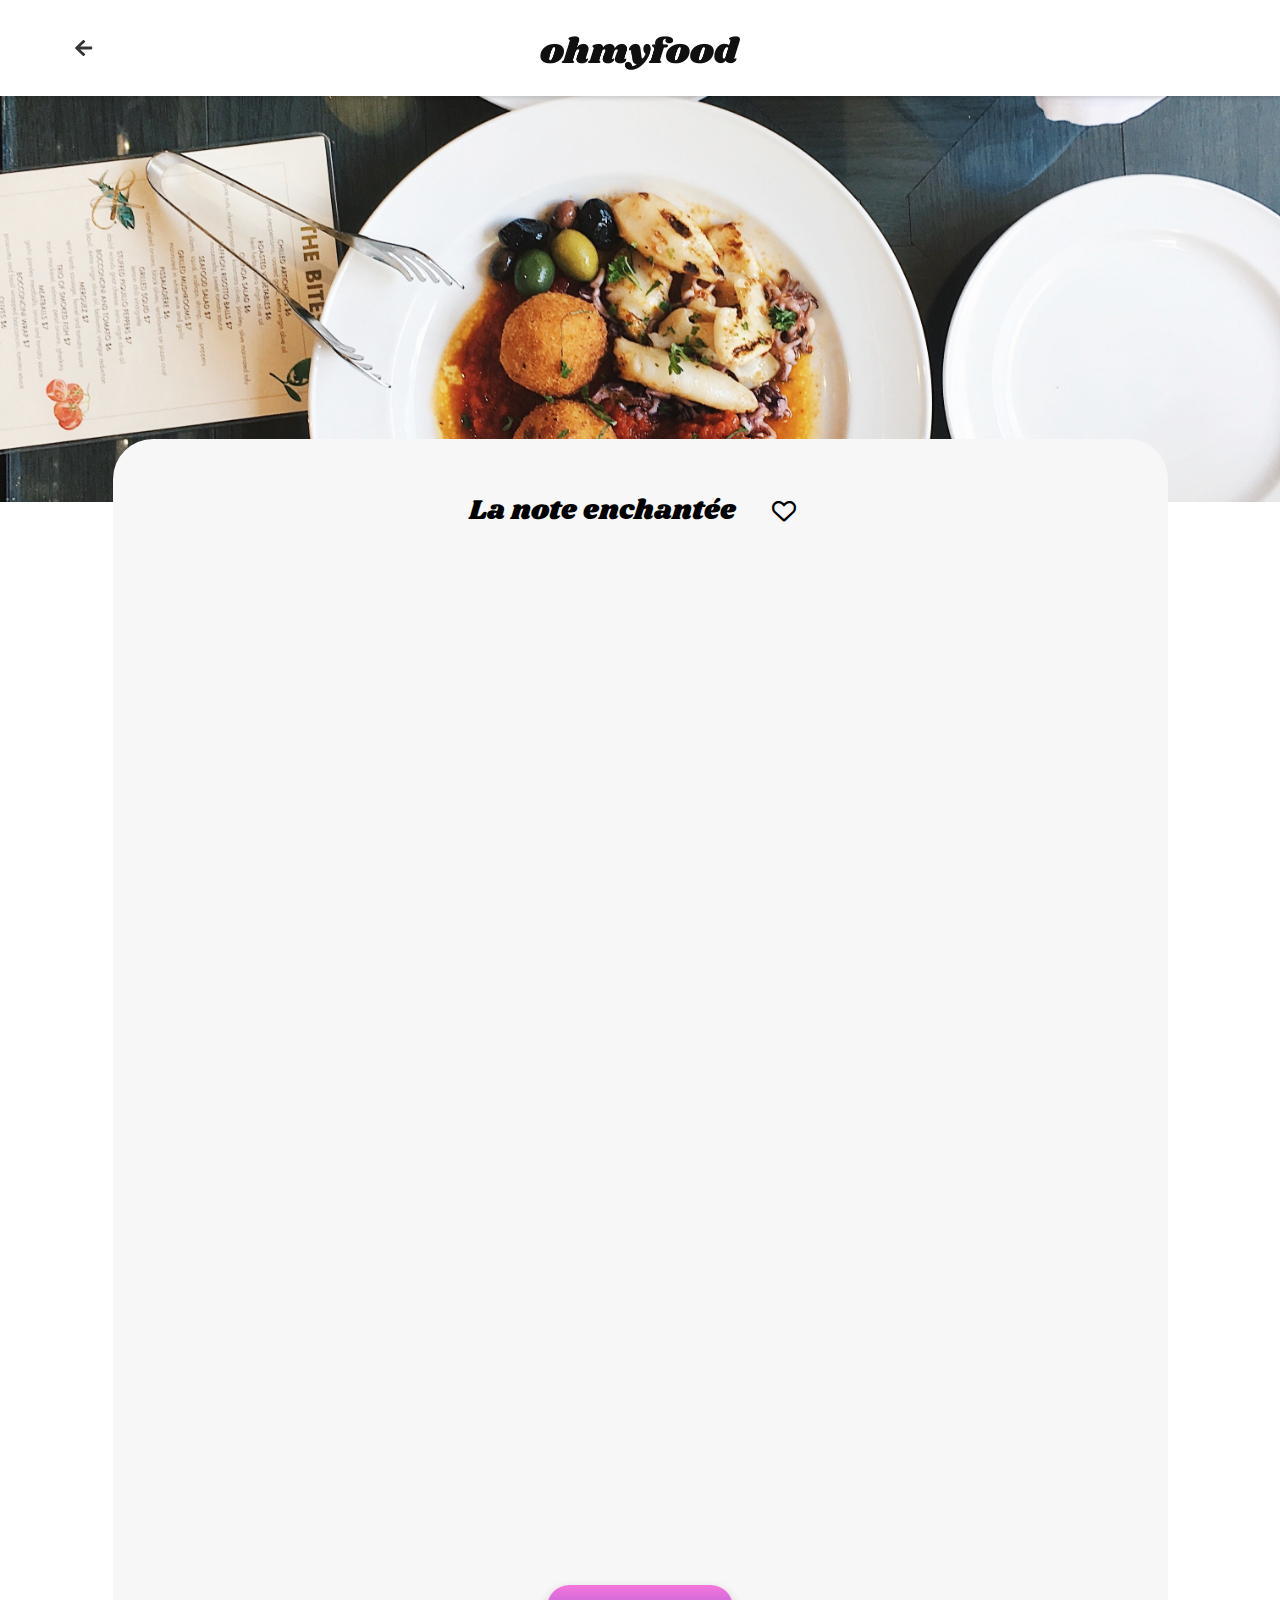
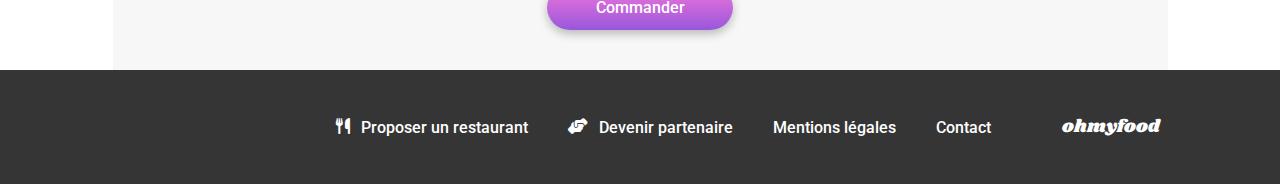
<file: restaurants/La_note_enchantée.html>
<!DOCTYPE html>
<html lang="fr">

<head>
    <meta charset="utf-8">
    <meta name="viewport" content="width=device-width, initial-scale=1.0">
    <title>Homepage</title>
    <link href="../assets/style.css" rel="stylesheet">
    <link rel="preconnect" href="https://fonts.googleapis.com">
    <link rel="preconnect" href="https://fonts.gstatic.com" crossorigin>
    <link href="https://fonts.googleapis.com/css2?family=Roboto:wght@300;400;500;700&family=Shrikhand&display=swap"
        rel="stylesheet">
    <link rel="stylesheet" href="../assets/fontawesome-free-6.3.0-web/css/solid.css">
    <link rel="stylesheet" href="../assets/fontawesome-free-6.3.0-web/css/fontawesome.css">
    <link rel="stylesheet" href="../assets/fontawesome-free-6.3.0-web/css/regular.css">
</head>

<body>
    <header>
        <div class="box_header center">
            <div class="box_logo">
                <a href="../index.html">
                    <img class="arrow" src="../assets/images/logo/Vector.svg" alt="arrow">
                </a>
                <img class="logo" src="../assets/images/logo/ohmyfood.png" alt="logo">
            </div>
        </div>
        <div id="La_note_enchantée" class="image_menu">
        </div>
    </header>
    <main>
        <div class="menu">
            <div class="title_menu">
                <h1 class="text_shrikhand">La note enchantée</h1>
                <div class="box_heart">
                    <i class="fa-regular fa-heart empty_heart"></i>
                    <i class="fa-solid fa-heart full_heart"></i>
                </div>
            </div>
            <section class="plat ">
                <div class="box_menu animate-right">
                    <div class="align_menu ">
                        <p class="border_green">ENTR&Eacute;ES</p>
                        <div class="box_food">
                            <div class="caption_food">
                                <h2>Ravioles de foie gras</h2>
                                <h3>Accompagnées de leur crème à la truffe</h3>
                            </div>
                            <span class="price">25€</span>

                            <div class="add center">
                                <img src="../assets/images/logo/Check.svg" alt="logo_check">
                            </div>
                        </div>
                    </div>
                    <div class="box_food">
                        <div class="caption_food">
                            <h2>Caviar osciètre</h2>
                            <h3>Sur blini à la farine de blé noir</h3>
                        </div>
                        <span class="price">35€</span>

                        <div class="add center">
                            <img src="../assets/images/logo/Check.svg" alt="logo_check">
                        </div>
                    </div>
                    <div class="box_food">
                        <div class="caption_food">
                            <h2>Homard et espuma de potiron</h2>
                            <h3>Marinés aux zestes d'orange</h3>
                        </div>
                        <span class="price">20€</span>

                        <div class="add center">
                            <img src="../assets/images/logo/Check.svg" alt="logo_check">
                        </div>
                    </div>
                    <div class="box_food">
                        <div class="caption_food">
                            <h2>Foie gras de canard cuit entier</h2>
                            <h3>Confiture de figue et pain toasté</h3>
                        </div>
                        <span class="price">35€</span>

                        <div class="add center">
                            <img src="../assets/images/logo/Check.svg" alt="logo_check">
                        </div>
                    </div>
                </div>
                <div class="box_menu animate-right">
                    <div class="align_menu">
                        <p class="border_green">PLATS</p>
                        <div class="box_food ">
                            <div class="caption_food">
                                <h2>Noix de coquilles Saint-Jacques</h2>
                                <h3>Sur lit de purée de céleri-rave</h3>
                            </div>
                            <span class="price">40€</span>

                            <div class="add center">
                                <img src="../assets/images/logo/Check.svg" alt="logo_check">
                            </div>
                        </div>
                    </div>
                    <div class="box_food">
                        <div class="caption_food">
                            <h2>Langoustine poêlée</h2>
                            <h3>Purée de patate douce</h3>
                        </div>
                        <span class="price">35€</span>

                        <div class="add center">
                            <img src="../assets/images/logo/Check.svg" alt="logo_check">
                        </div>
                    </div>
                    <div class="box_food">
                        <div class="caption_food">
                            <h2>Mijoté de queue de bœuf</h2>
                            <h3>Et riz sauvage aux zestes de citron</h3>
                        </div>
                        <span class="price">44€</span>

                        <div class="add center">
                            <img src="../assets/images/logo/Check.svg" alt="logo_check">
                        </div>
                    </div>
                </div>
                <div class="box_menu animate-right">
                    <div class="align_menu">
                        <p class="border_green">DESSERTS</p>
                        <div class="box_food">
                            <div class="caption_food">
                                <h2>Macaron noisette et chocolat</h2>
                                <h3>Glace au caramel brun et sel de Guérande</h3>
                            </div>
                            <span class="price">18€</span>

                            <div class="add center">
                                <img src="../assets/images/logo/Check.svg" alt="logo_check">
                            </div>
                        </div>
                    </div>
                    <div class="box_food">
                        <div class="caption_food">
                            <h2>Baba au rhum revisité</h2>
                            <h3>Avec son coulis de citron</h3>
                        </div>
                        <span class="price">22€</span>

                        <div class="add center">
                            <img src="../assets/images/logo/Check.svg" alt="logo_check">
                        </div>
                    </div>
                    <div class="box_food">
                        <div class="caption_food">
                            <h2>Tarte au citron meringuée</h2>
                            <h3>Déstructurée</h3>
                        </div>
                        <span class="price">23€</span>

                        <div class="add center">
                            <img src="../assets/images/logo/Check.svg" alt="logo_check">
                        </div>
                    </div>
                </div>
                <div class="button center">
                    <p>Commander</p>
                </div>
            </section>

        </div>
    </main>
    <footer class="footer">
        <div class="box_logo_footer">
            <h4 class="text_shrikhand ">ohmyfood</h4>
        </div>
        <div class="list_footer">
            <a href="#" class="flex_list-element">
                <i class="fa-solid fa-utensils"></i>
                <p>Proposer un restaurant</p>
            </a>
            <a href="#" class="flex_list-element">
                <i class="fa-solid fa-handshake-angle"></i>
                <p>Devenir partenaire</p>
            </a>
            <a href="">
                <p>Mentions légales</p>
            </a>
            <a href="mailto:#">
                <p>Contact</p>
            </a>
        </div>
    </footer>
</body>

</html>
</file>
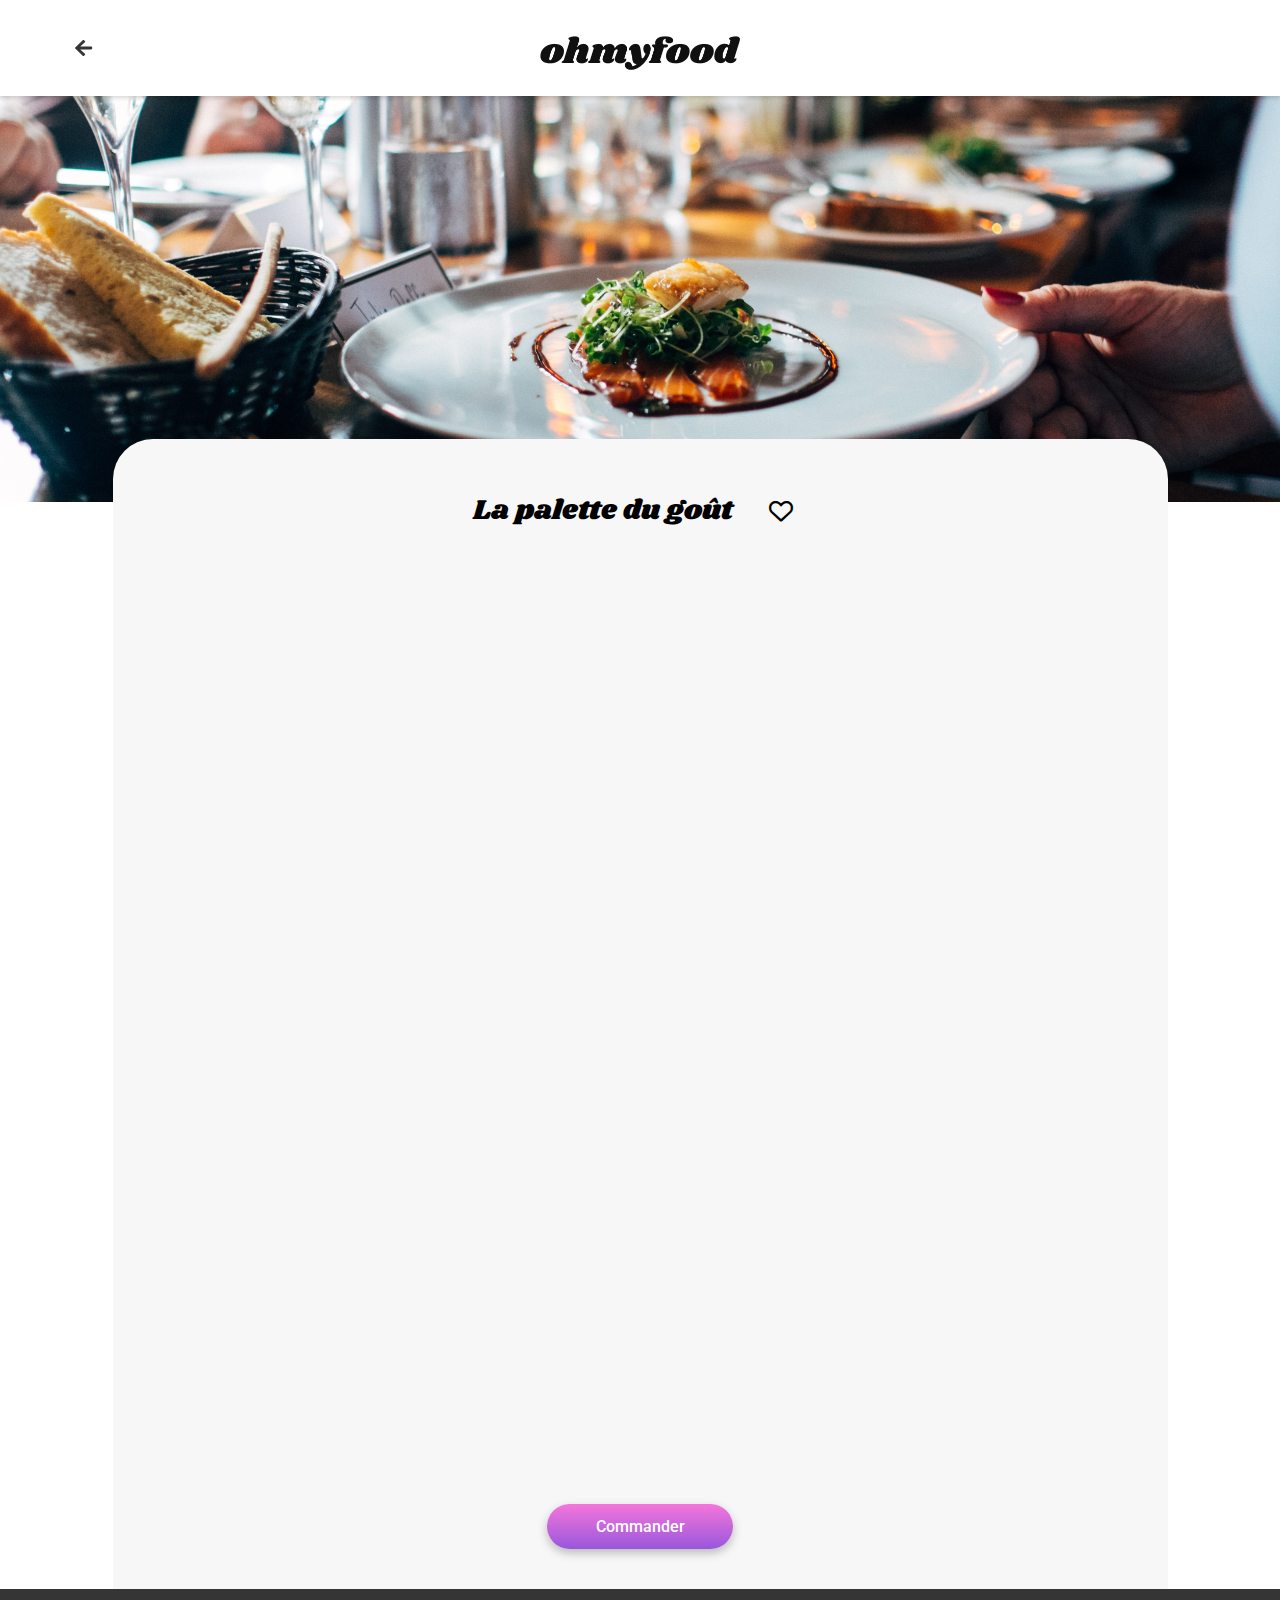
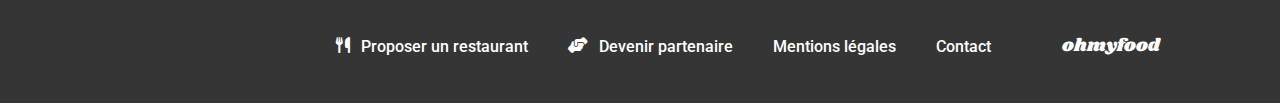
<file: restaurants/La_palette_du_goût.html>
<!DOCTYPE html>
<html lang="fr">

<head>
    <meta charset="utf-8">
    <meta name="viewport" content="width=device-width, initial-scale=1.0">
    <title>Homepage</title>
    <link href="../assets/style.css" rel="stylesheet">
    <link rel="preconnect" href="https://fonts.googleapis.com">
    <link rel="preconnect" href="https://fonts.gstatic.com" crossorigin>
    <link href="https://fonts.googleapis.com/css2?family=Roboto:wght@300;400;500;700&family=Shrikhand&display=swap"
        rel="stylesheet">
    <link rel="stylesheet" href="../assets/fontawesome-free-6.3.0-web/css/solid.css">
    <link rel="stylesheet" href="../assets/fontawesome-free-6.3.0-web/css/fontawesome.css">
    <link rel="stylesheet" href="../assets/fontawesome-free-6.3.0-web/css/regular.css">
</head>

<body>
    <header>
        <div class="box_header center">
            <div class="box_logo">
                <a href="../index.html">
                    <img class="arrow" src="../assets/images/logo/Vector.svg" alt="arrow">
                </a>
                <img class="logo" src="../assets/images/logo/ohmyfood.png" alt="logo">
            </div>
        </div>
        <div id="La_palette_du_goût" class="image_menu">
        </div>
    </header>
    <main>
        <div class="menu">
            <div class="title_menu">
                <h1 class="text_shrikhand">La palette du goût</h1>
                <div class="box_heart">
                    <i class="fa-regular fa-heart empty_heart"></i>
                    <i class="fa-solid fa-heart full_heart"></i>
                </div>
            </div>
            <section class="plat ">
                <div class="box_menu animate-right">
                    <div class="align_menu ">
                        <p class="border_green">ENTR&Eacute;ES</p>
                        <div class="box_food">
                            <div class="caption_food">
                                <h2>Fricassée d'escargots</h2>
                                <h3>Au piment d'Espelette</h3>
                            </div>
                            <span class="price">25€</span>

                            <div class="add center">
                                <img src="../assets/images/logo/Check.svg" alt="logo_check">
                            </div>
                        </div>
                    </div>
                    <div class="box_food">
                        <div class="caption_food">
                            <h2>Foie gras de canard mi-cuit</h2>
                            <h3>Et ses copeaux de truffe noire</h3>
                        </div>
                        <span class="price">35€</span>

                        <div class="add center">
                            <img src="../assets/images/logo/Check.svg" alt="logo_check">
                        </div>
                    </div>
                    <div class="box_food">
                        <div class="caption_food">
                            <h2>Œuf au plat</h2>
                            <h3>Assaisonné à la truffe sur lit de caviar</h3>
                        </div>
                        <span class="price">20€</span>

                        <div class="add center">
                            <img src="../assets/images/logo/Check.svg" alt="logo_check">
                        </div>
                    </div>
                </div>
                <div class="box_menu animate-right">
                    <div class="align_menu">
                        <p class="border_green">PLATS</p>
                        <div class="box_food ">
                            <div class="caption_food">
                                <h2>Filet de bœuf aux herbes</h2>
                                <h3>Accompagné de sa ribambelle de légumes</h3>
                            </div>
                            <span class="price">40€</span>

                            <div class="add center">
                                <img src="../assets/images/logo/Check.svg" alt="logo_check">
                            </div>
                        </div>
                    </div>
                    <div class="box_food">
                        <div class="caption_food">
                            <h2>Parmentier de queue de bœuf</h2>
                            <h3>À la truffe noire sur sa purée de panais</h3>
                        </div>
                        <span class="price">35€</span>

                        <div class="add center">
                            <img src="../assets/images/logo/Check.svg" alt="logo_check">
                        </div>
                    </div>
                    <div class="box_food">
                        <div class="caption_food">
                            <h2>Filet de turbot</h2>
                            <h3>Aux agrumes</h3>
                        </div>
                        <span class="price">44€</span>

                        <div class="add center">
                            <img src="../assets/images/logo/Check.svg" alt="logo_check">
                        </div>
                    </div>
                </div>
                <div class="box_menu animate-right">
                    <div class="align_menu">
                        <p class="border_green">DESSERTS</p>
                        <div class="box_food">
                            <div class="caption_food">
                                <h2>Paris-Brest</h2>
                                <h3>Revisité</h3>
                            </div>
                            <span class="price">18€</span>

                            <div class="add center">
                                <img src="../assets/images/logo/Check.svg" alt="logo_check">
                            </div>
                        </div>
                    </div>
                    <div class="box_food">
                        <div class="caption_food">
                            <h2>Macaron au chocolat d'exception </h2>
                            <h3>Et glace à la vanille de Madagascar</h3>
                        </div>
                        <span class="price">22€</span>

                        <div class="add center">
                            <img src="../assets/images/logo/Check.svg" alt="logo_check">
                        </div>
                    </div>
                    <div class="box_food">
                        <div class="caption_food">
                            <h2>Mousse au chocolat</h2>
                            <h3>Au piment d'Espelette et à la truffe noire</h3>
                        </div>
                        <span class="price">23€</span>

                        <div class="add center">
                            <img src="../assets/images/logo/Check.svg" alt="logo_check">
                        </div>
                    </div>
                </div>
                <div class="button center">
                    <p>Commander</p>
                </div>
            </section>

        </div>
    </main>
    <footer class="footer">
        <div class="box_logo_footer">
            <h4 class="text_shrikhand ">ohmyfood</h4>
        </div>
        <div class="list_footer">
            <a href="#" class="flex_list-element">
                <i class="fa-solid fa-utensils"></i>
                <p>Proposer un restaurant</p>
            </a>
            <a href="#" class="flex_list-element">
                <i class="fa-solid fa-handshake-angle"></i>
                <p>Devenir partenaire</p>
            </a>
            <a href="">
                <p>Mentions légales</p>
            </a>
            <a href="mailto:#">
                <p>Contact</p>
            </a>
        </div>
    </footer>
</body>

</html>
</file>
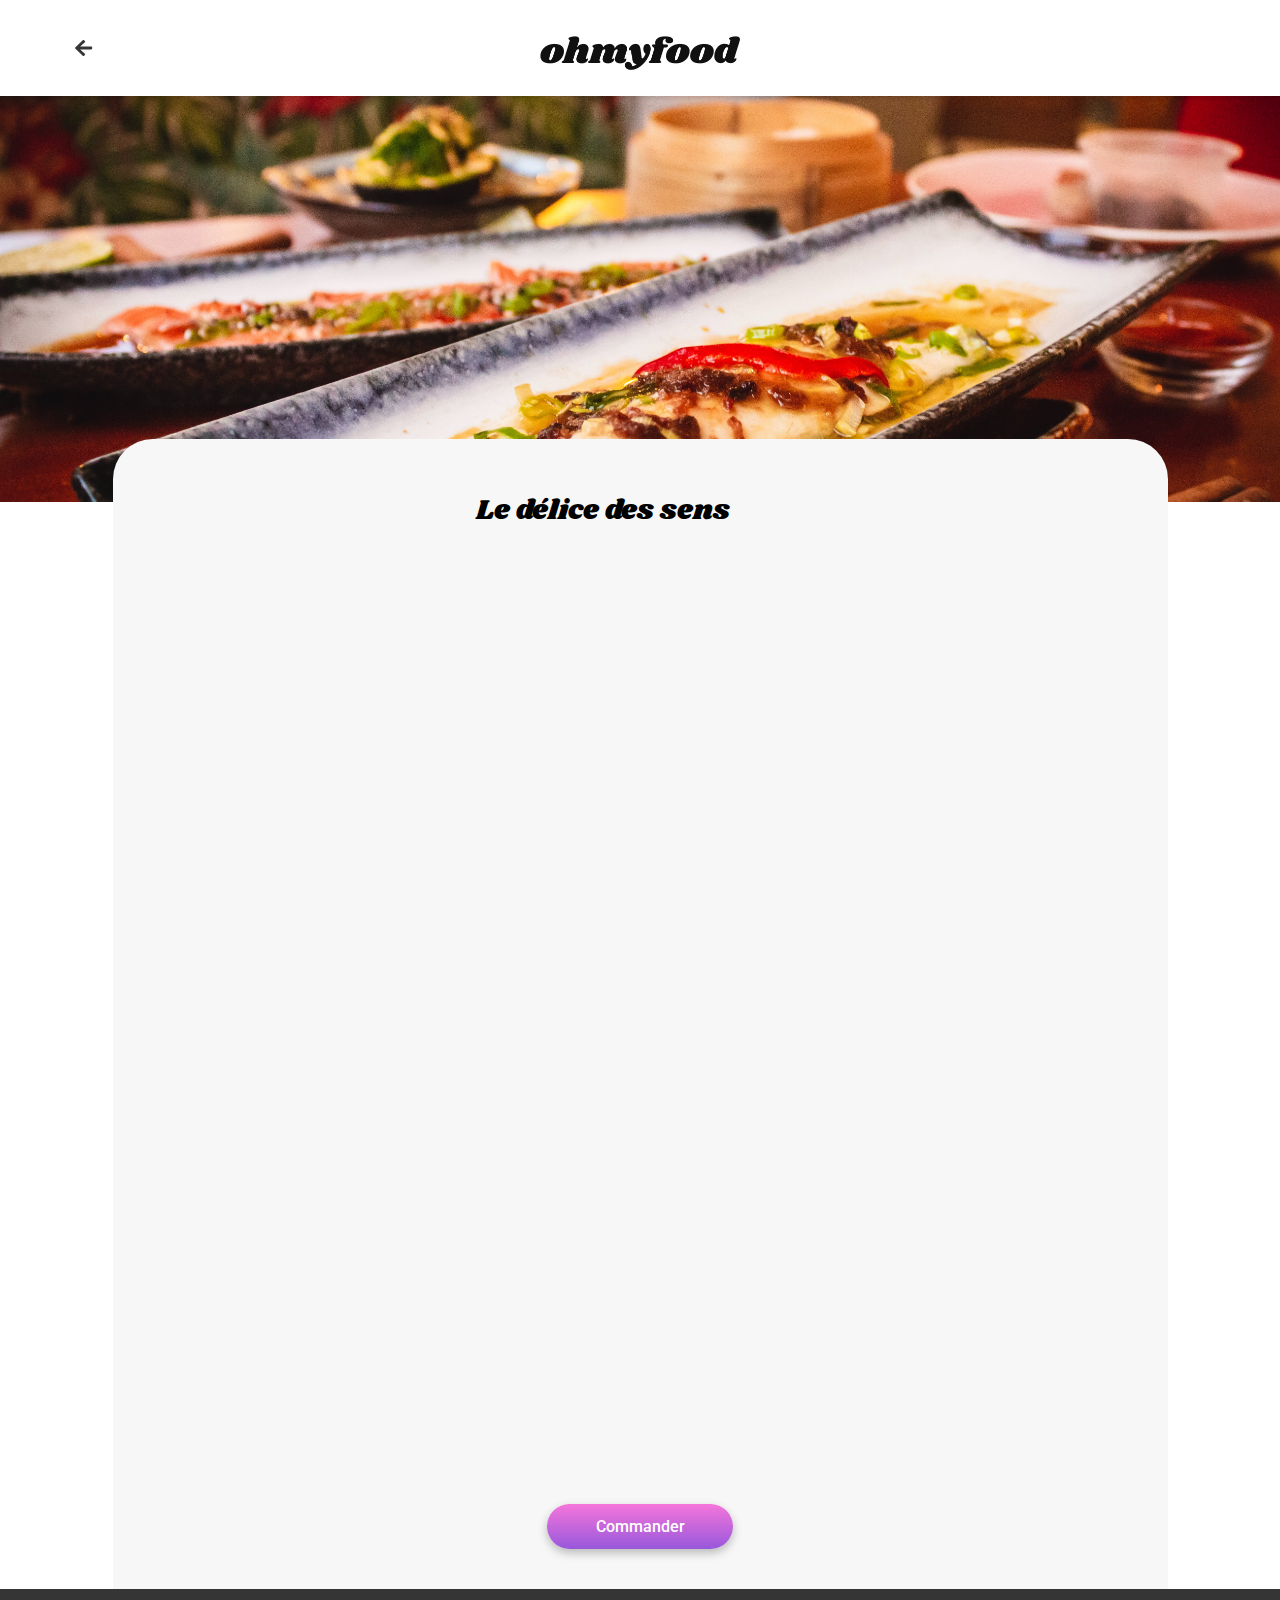
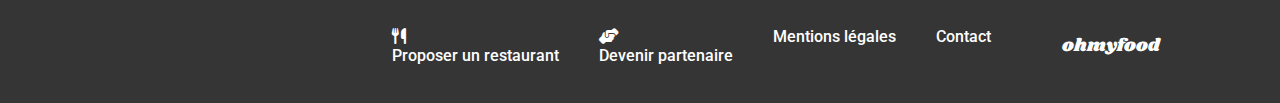
<file: restaurants/Le délice des sens.html>
<!DOCTYPE html>
<html>
    <head>
        <meta charset="utf-8">
        <meta name="viewport" content="width=device-width, initial-scale=1.0">
        <title>Homepage</title>
        <link href="/assets/style.css" rel="stylesheet">
        <link rel="preconnect" href="https://fonts.googleapis.com">
        <link rel="preconnect" href="https://fonts.gstatic.com" crossorigin>
        <link href="https://fonts.googleapis.com/css2?family=Roboto:wght@300;400;500;700&family=Shrikhand&display=swap" rel="stylesheet">
        <link rel="stylesheet" href="/assets/fontawesome-free-6.3.0-web/css/solid.css">
        <link rel="stylesheet" href="/assets/fontawesome-free-6.3.0-web/css/fontawesome.css">
        <link rel="stylesheet" href="/assets/fontawesome-free-6.3.0-web/css/">
        <link rel="stylesheet" href="/assets/fontawesome-free-6.3.0-web/css/regular.css">
    </head>
    <body >
        <header>
            <div class="box_header center">
                <div class="box_logo">
                    <a href="/index.html">
                        <img class="arrow" src="/assets/images/logo/Vector.svg" alt="">
                    </a>
                    <img class="logo"src="/assets/images/logo/ohmyfood.png" alt="">
                </div>
            </div>
            <div id="le_délice_des_sens" class="image_menu">
            </div>
        </header>
        <main>
            <div class="menu">
                <div class="title_menu">
                    <h1 class="text_shrikhand">Le délice des sens</h1>
                    <label class="box_heart">
                        <input type="checkbox">
                        <span class="heart"></span>
                    </label>
                </div>
                <section class="plat ">
                    <div class="box_menu animate-right">
                        <div class="align_menu ">
                            <h6 class="border_green">ENTR&Eacute;ES</h6>
                            <label class="box_food">
                                <div class="caption_food">
                                    <h5>Tartare de thon</h5>
                                    <h6>Assaisonné au yuzu</h6> 
                                </div>
                                <span class="price"><h6>25€</h6></span>
                                <input type="checkbox">
                                <div class="add center">
                                    <img src="/assets/images/logo/Check.svg" alt="">
                                </div>
                            </label>
                        </div>
                        <label class="box_food">
                            <div class="caption_food">
                                <h5>Bouchée de homard croustillant</h5>
                                <h6>Et sa farandole de petits légumes</h6> 
                            </div>
                            <span class="price"><h6>35€</h6></span>
                            <input type="checkbox">
                            <div class="add center">
                                <img src="/assets/images/logo/Check.svg" alt="">
                            </div>
                        </label>
                        <label class="box_food">
                            <div class="caption_food">
                                <h5>Velouté de cèpes</h5>
                                <h6>Aux truffes</h6> 
                            </div>
                            <span class="price"><h6>20€</h6></span>
                            <input type="checkbox">
                            <div class="add center">
                                <img src="/assets/images/logo/Check.svg" alt="">
                            </div>
                        </label>
                    </div>
                    <div class="box_menu animate-right">
                        <div class="align_menu">
                            <h6 class="border_green">PLATS</h6>
                            <label class="box_food ">
                                <div class="caption_food">
                                    <h5>Poulet rôti aux herbes de Provence</h5>
                                    <h6>Et sa crème de truffe</h6> 
                                </div>
                                <span class="price"><h6>40€</h6></span>
                                <input type="checkbox">
                                <div class="add center">
                                    <img src="/assets/images/logo/Check.svg" alt="">
                                </div>
                            </label>
                        </div>
                        <label class="box_food">
                            <div class="caption_food">
                                <h5>Langouste rôtie</h5>
                                <h6>Et ses légumes de saison</h6> 
                            </div>
                            <span class="price"><h6>35€</h6></span>
                            <input type="checkbox">
                            <div class="add center">
                                <img src="/assets/images/logo/Check.svg" alt="">
                            </div>
                        </label>
                        <label class="box_food">
                            <div class="caption_food">
                                <h5>Côte de bœuf Angus</h5>
                                <h6>Et sa purée de panais</h6> 
                            </div>
                            <span class="price"><h6>44€</h6></span>
                            <input type="checkbox">
                            <div class="add center">
                                <img src="/assets/images/logo/Check.svg" alt="">
                            </div>
                        </label>
                    </div>
                    <div class="box_menu animate-right">
                        <div class="align_menu">
                            <h6 class="border_green">DESSERTS</h6>
                            <label class="box_food">
                                <div class="caption_food">
                                    <h5>Farandole de desserts</h5>
                                    <h6>Du chef</h6> 
                                </div>
                                <span class="price"><h6>18€</h6></span>
                                <input type="checkbox">
                                <div class="add center">
                                    <img src="/assets/images/logo/Check.svg" alt="">
                                </div>
                            </label>
                        </div>
                        <label class="box_food">
                            <div class="caption_food">
                                <h5>Crème brulée </h5>
                                <h6>Revisitée</h6> 
                            </div>
                            <span class="price"><h6>22€</h6></span>
                            <input type="checkbox">
                            <div class="add center">
                                <img src="/assets/images/logo/Check.svg" alt="">
                            </div>
                        </label>
                        <label class="box_food">
                            <div class="caption_food">
                                <h5>Tiramisu</h5>
                                <h6>À la noisette</h6> 
                            </div>
                            <span class="price"><h6>23€</h6></span>
                            <input type="checkbox">
                            <div class="add center">
                                <img src="/assets/images/logo/Check.svg" alt="">
                            </div>
                        </label>
                    </div>
                    <div class="button center">
                        <p>Commander</p>
                    </div>
                </section>
                
            </div>
        </main>
        <footer class="footer">
                <div class="box_logo_footer">
                    <h4 class="text_shrikhand ">ohmyfood</h4>
                </div>
                <div class="list_footer">
                    <span>
                        <i class="fa-solid fa-utensils"></i>
                        <p>Proposer un restaurant</p>
                    </span>
                    <span>
                        <i class="fa-solid fa-handshake-angle"></i>
                        <p>Devenir partenaire</p>
                    </span>
                    <p>Mentions légales</p>
                    <a href="mailto:#"><p>Contact</p></a>
                </div>
        </footer> 
    </body>
</html>
</file>
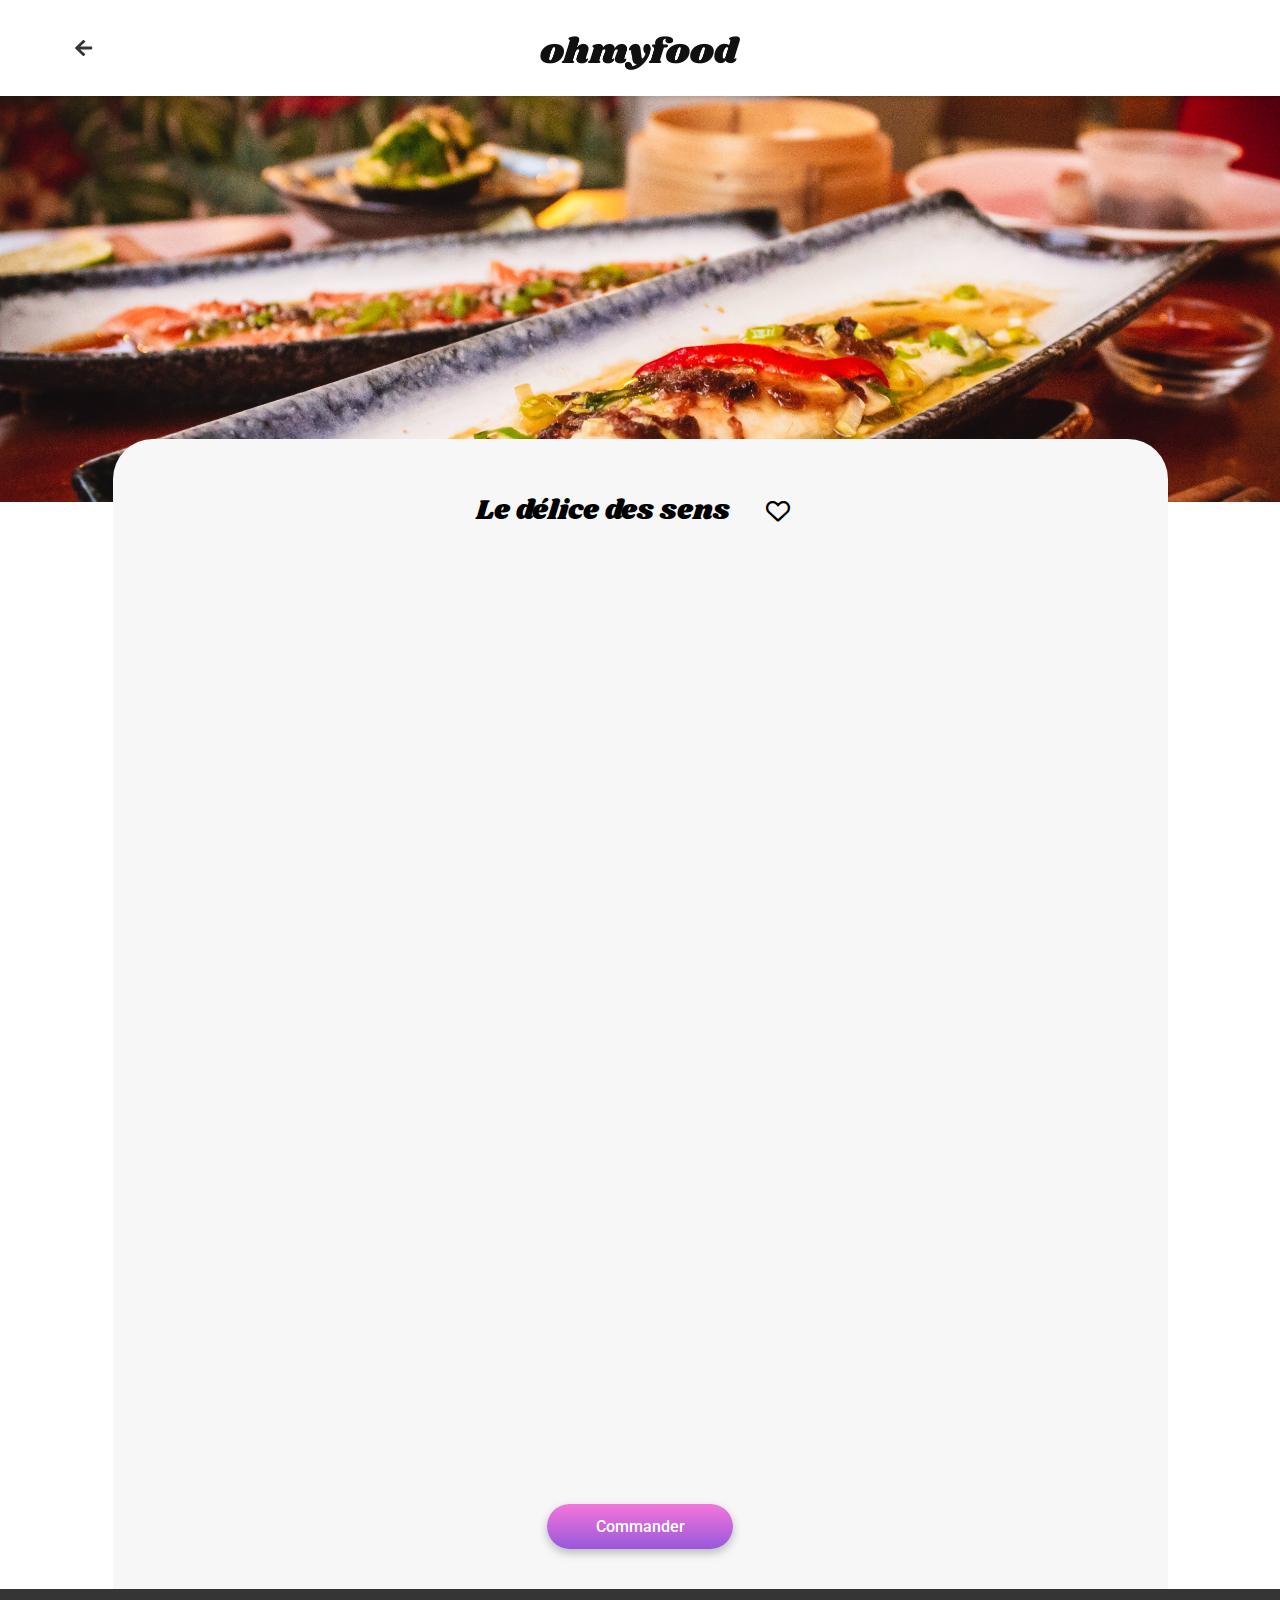
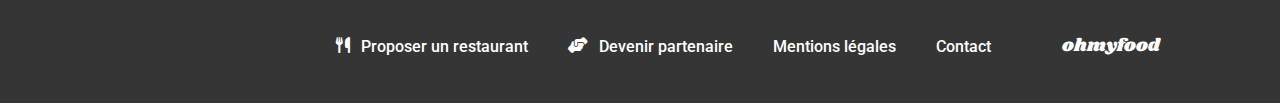
<file: restaurants/Le_délice_des_sens.html>
<!DOCTYPE html>
<html lang="fr">

<head>
    <meta charset="utf-8">
    <meta name="viewport" content="width=device-width, initial-scale=1.0">
    <title>Homepage</title>
    <link href="../assets/style.css" rel="stylesheet">
    <link rel="preconnect" href="https://fonts.googleapis.com">
    <link rel="preconnect" href="https://fonts.gstatic.com" crossorigin>
    <link href="https://fonts.googleapis.com/css2?family=Roboto:wght@300;400;500;700&family=Shrikhand&display=swap"
        rel="stylesheet">
    <link rel="stylesheet" href="../assets/fontawesome-free-6.3.0-web/css/solid.css">
    <link rel="stylesheet" href="../assets/fontawesome-free-6.3.0-web/css/fontawesome.css">
    <link rel="stylesheet" href="../assets/fontawesome-free-6.3.0-web/css/regular.css">
</head>

<body>
    <header>
        <div class="box_header center">
            <div class="box_logo">
                <a href="../index.html">
                    <img class="arrow" src="../assets/images/logo/Vector.svg" alt="arrow">
                </a>
                <img class="logo" src="../assets/images/logo/ohmyfood.png" alt="logo">
            </div>
        </div>
        <div id="le_délice_des_sens" class="image_menu">
        </div>
    </header>
    <main>
        <div class="menu">
            <div class="title_menu">
                <h1 class="text_shrikhand">Le délice des sens</h1>
                <div class="box_heart">
                    <i class="fa-regular fa-heart empty_heart"></i>
                    <i class="fa-solid fa-heart full_heart"></i>
                </div>
            </div>
            <section class="plat ">
                <div class="box_menu animate-right">
                    <div class="align_menu ">
                        <p class="border_green">ENTR&Eacute;ES</p>
                        <div class="box_food">
                            <div class="caption_food">
                                <h2>Tartare de thon</h2>
                                <h3>Assaisonné au yuzu</h3>
                            </div>
                            <span class="price">25€</span>
                            <input type="checkbox">
                            <div class="add center">
                                <img src="../assets/images/logo/Check.svg" alt="logo_check">
                            </div>
                        </div>
                    </div>
                    <div class="box_food">
                        <div class="caption_food">
                            <h2>Bouchée de homard croustillant</h2>
                            <h3>Et sa farandole de petits légumes</h3>
                        </div>
                        <span class="price">35€</span>
                        <input type="checkbox">
                        <div class="add center">
                            <img src="../assets/images/logo/Check.svg" alt="logo_check">
                        </div>
                    </div>
                    <div class="box_food">
                        <div class="caption_food">
                            <h2>Velouté de cèpes</h2>
                            <h3>Aux truffes</h3>
                        </div>
                        <span class="price">20€</span>
                        <input type="checkbox">
                        <div class="add center">
                            <img src="../assets/images/logo/Check.svg" alt="logo_check">
                        </div>
                    </div>
                </div>
                <div class="box_menu animate-right">
                    <div class="align_menu">
                        <p class="border_green">PLATS</p>
                        <div class="box_food ">
                            <div class="caption_food">
                                <h2>Poulet rôti aux herbes de Provence</h2>
                                <h3>Et sa crème de truffe</h3>
                            </div>
                            <span class="price">40€</span>
                            <input type="checkbox">
                            <div class="add center">
                                <img src="../assets/images/logo/Check.svg" alt="logo_check">
                            </div>
                        </div>
                    </div>
                    <div class="box_food">
                        <div class="caption_food">
                            <h2>Langouste rôtie</h2>
                            <h3>Et ses légumes de saison</h3>
                        </div>
                        <span class="price">35€</span>
                        <input type="checkbox">
                        <div class="add center">
                            <img src="../assets/images/logo/Check.svg" alt="logo_check">
                        </div>
                    </div>
                    <div class="box_food">
                        <div class="caption_food">
                            <h2>Côte de bœuf Angus</h2>
                            <h3>Et sa purée de panais</h3>
                        </div>
                        <span class="price">44€</span>
                        <input type="checkbox">
                        <div class="add center">
                            <img src="../assets/images/logo/Check.svg" alt="logo_check">
                        </div>
                    </div>
                </div>
                <div class="box_menu animate-right">
                    <div class="align_menu">
                        <p class="border_green">DESSERTS</p>
                        <div class="box_food">
                            <div class="caption_food">
                                <h2>Farandole de desserts</h2>
                                <h3>Du chef</h3>
                            </div>
                            <span class="price">18€</span>
                            <input type="checkbox">
                            <div class="add center">
                                <img src="../assets/images/logo/Check.svg" alt="logo_check">
                            </div>
                        </div>
                    </div>
                    <div class="box_food">
                        <div class="caption_food">
                            <h2>Crème brulée </h2>
                            <h3>Revisitée</h3>
                        </div>
                        <span class="price">22€</span>
                        <input type="checkbox">
                        <div class="add center">
                            <img src="../assets/images/logo/Check.svg" alt="logo_check">
                        </div>
                    </div>
                    <div class="box_food">
                        <div class="caption_food">
                            <h2>Tiramisu</h2>
                            <h3>À la noisette</h3>
                        </div>
                        <span class="price">23€</span>
                        <input type="checkbox">
                        <div class="add center">
                            <img src="../assets/images/logo/Check.svg" alt="logo_check">
                        </div>
                    </div>
                </div>
                <div class="button center">
                    <p>Commander</p>
                </div>
            </section>

        </div>
    </main>
    <footer class="footer">
        <div class="box_logo_footer">
            <h4 class="text_shrikhand ">ohmyfood</h4>
        </div>
        <div class="list_footer">
            <a href="#" class="flex_list-element">
                <i class="fa-solid fa-utensils"></i>
                <p>Proposer un restaurant</p>
            </a>
            <a href="#" class="flex_list-element">
                <i class="fa-solid fa-handshake-angle"></i>
                <p>Devenir partenaire</p>
            </a>
            <a href="">
                <p>Mentions légales</p>
            </a>
            <a href="mailto:#">
                <p>Contact</p>
            </a>
        </div>
    </footer>
</body>

</html>
</file>
<file: assets/style.css>
* {
    box-sizing: border-box;
    margin: 0;
    font-family: "Roboto", sans-serif;
}

:root {
    --first_color: #9356DC;
    --second_color: #FF79DA;
    --third_color: #99E2D0;
}

#La_palette_du_goût {
    background-image: url("./images/restaurants/jay-wennington-N_Y88TWmGwA-unsplash.jpg");
}

#La_note_enchantée {
    background-image: url("./images/restaurants/stil-u2Lp8tXIcjw-unsplash.jpg");
}

#A_la_française {
    background-image: url("./images/restaurants/toa-heftiba-DQKerTsQwi0-unsplash.jpg");
}

#le_délice_des_sens {
    background-image: url("./images/restaurants/louis-hansel-shotsoflouis-qNBGVyOCY8Q-unsplash.jpg");
}

.text_shrikhand {
    font-family: "Shrikhand", sans-serif;
}

.center {
    display: flex;
    justify-content: center;
    align-items: center;
}

h1 {
    font-size: 28px;
    font-weight: 400;
}

h2 {
    font-size: 24px;
    font-weight: 700;
}

h3 {
    font-weight: 700;
    font-size: 18px;
}

h4 {
    font-size: 18px;
    font-weight: 300;
}

p {
    font-size: 16px;
    font-weight: 500;
}

a {
    color: white;
    text-decoration: none;
}

#loader {
    position: absolute;
    left: 50%;
    top: 50%;
    z-index: 1;
    width: 120px;
    height: 120px;
    margin: -76px 0 0 -76px;
    border: 16px solid var(--third_color);
    border-radius: 50%;
    border-top: 16px solid var(--first_color);
    animation: spin 2s linear infinite, fade 3s cubic-bezier(1, -1.21, 1, .07);
    animation-fill-mode: forwards;
}

@keyframes fade {
    0% {
        opacity: 1;
    }

    100% {
        opacity: 0;
    }
}

@keyframes spin {
    0% {
        transform: rotate(0deg);
    }

    100% {
        transform: rotate(360deg);
    }
}

#page {
    opacity: 0;
}

.animate-bottom {
    position: relative;
    animation: animatebottom 1s linear;
    animation-delay: 3s;
    animation-fill-mode: forwards
}

@keyframes animatebottom {
    from {
        bottom: -100px;
        opacity: 0
    }

    to {
        bottom: 0;
        opacity: 1
    }
}

/* header */

.box_header {
    height: 63px;
    box-shadow: 0px 2px 4px rgba(0, 0, 0, 0.15);
    z-index: 1;
    position: relative;
}

.box_logo {
    margin-top: 10px;
    width: 162px;
    height: 44px;
}

.logo {
    object-fit: contain;
    height: 100%;
    width: 100%;
}

.box_place {
    display: flex;
    background-color: #EAEAEA;
    height: 50px;
    gap: 17px;
    color: #353535;
    ;
}

.box_presentation {
    display: flex;
    flex-direction: column;
    justify-content: space-evenly;
    align-items: center;
    background-color: #F7F7F7;
    min-height: 287px;
    text-align: center;
    padding: 0 2em 0 2em;
}

.box_presentation h1 {
    font-size: 24px;
    font-weight: 700;
}

.box_presentation p {
    font-size: 18px;
    font-weight: 300;
}

.button {
    color: white;
    background: linear-gradient(0deg, var(--first_color) -5.2%, var(--second_color) 110.74%);
    box-shadow: 0px 4px 10px rgba(0, 0, 0, 0.25);
    border-radius: 25px;
    padding: 13px 18.75px;
    min-width: 186px;
    cursor: pointer
}

.button:hover {
    box-shadow: 0px 4px 15px rgba(0, 0, 0, 0.35);
    opacity: 0.85;
}

.functioning {
    padding-top: 48px;
    padding-bottom: 68px;
}

.functioning_flex {
    display: flex;
    flex-direction: column;
    flex-wrap: wrap;
    gap: 20px;
    justify-content: center;
    align-items: center;
}

.margin_functioning h2 {
    margin-bottom: 26px;
}

.button_functioning {
    display: flex;
    align-items: center;
    box-shadow: 0px 4px 15px rgba(0, 0, 0, 0.15);
    border-radius: 20px;
    width: 322.49px;
    height: 72.38px;
    background-color: #F7F7F7;
    transition: 0.3s;
    cursor: pointer
}

.button_functioning:hover {
    background-color: #F5EDFF;
    transition: 0.3s;
}

.button_functioning:hover i {
    color: var(--first_color);
    transition: 0.3s;
}

.button_functioning-number {
    display: flex;
    justify-content: center;
    align-items: center;
    position: relative;
    background-color: var(--first_color);
    border-radius: 50%;
    width: 24px;
    height: 24px;
    left: -11px;
    color: white;
    font-size: 14.18px;
}

.button_functioning-icone {
    font-size: 20px;
    color: #7E7E7E;
}

.button_functioning-item {
    display: flex;
    gap: 27px;
    margin-left: 10px;
}

.restaurant {
    background-color: #F7F7F7;
    padding-top: 54px;
    padding-bottom: 64px;
}

.restaurant_flex {
    display: flex;
    justify-content: center;
    gap: 18px;
    align-items: flex-end;
    flex-wrap: wrap;
}

.restaurant_flex h2 {
    margin-bottom: 26px;
}

.box_dish {
    width: 355px;
    height: 251px;
    box-shadow: 0px 4px 15px rgba(0, 0, 0, 0.1);
    border-radius: 15px;
    overflow: hidden;
}

.box_dish-image {
    display: block;
    width: 100%;
    height: 174px;
    background-size: cover;
    background-position: center;
}

.icone_new {
    display: flex;
    position: relative;
    top: 13px;
    left: 246.31px;
    width: 80px;
    height: 29px;
    background-color: var(--third_color);
    color: #008766;
    box-shadow: 0px 2px 4px rgba(0, 0, 0, 0.15);
    border-radius: 2px;
}

.icone_new p {
    font-size: 14px;
}

.box_dish-caption {
    display: flex;
    justify-content: space-between;
    align-items: center;
    height: 77px;
    margin-left: 12.81px;
    margin-right: 25px;
    color: black;
}

.box_dish-text h4 {
    font-size: 17px;
}

.box_dish-caption h3 {
    margin-bottom: 5px;
}

.box_heart {
    position: relative;
    width: 24px;
    height: 24px;
    cursor: pointer;
}

.empty_heart {
    font-size: 24px;
}

.full_heart {
    position: relative;
    top: -25px;
    left: 0px;
    font-size: 24px;
    opacity: 0;
    transition: 0.3s linear;
    background: linear-gradient(200.64deg, var(--first_color) -5.2%, var(--second_color) 110.74%);
    -webkit-background-clip: text;
    -webkit-text-fill-color: transparent;
    -moz-background-clip: text;
    -moz-text-fill-color: transparent;
}

.box_heart:hover .full_heart {
    transition: opacity 0.3s linear;
    opacity: 1;
}

.box_heart:hover .empty_heart {
    background: linear-gradient(200.64deg, var(--first_color) -5.2%, var(--second_color) 110.74%);
    -webkit-background-clip: text;
    -webkit-text-fill-color: transparent;
    -moz-background-clip: text;
    -moz-text-fill-color: transparent;
}

input {
    opacity: 0;
    width: 0;
    height: 0;
    position: absolute;
}

footer {
    background-color: #353535;
    color: white;
    height: 197px;
    display: flex;
    flex-direction: column;
    padding-left: 25px;
    padding-top: 22px;
    gap: 16px;
}


.box_logo_footer h4 {
    font-weight: 400;
}

.list_footer {
    display: flex;
    flex-direction: column;
    gap: 7px;
}

.flex_list-element {
    display: flex;
    gap: 11px;
}

/* menu */

.arrow {
    position: absolute;
    top: 26px;
    left: 23px;
}

.image_menu {
    position: absolute;
    width: 100%;
    height: 275px;
    background-size: cover;
    background-position: center;
}

.menu {
    position: relative;
    z-index: 1;
    border-radius: 40px 40px 0 0;
    margin: 220px auto 0 auto;
    background-color: #F7F7F7;
    max-width: 1055px;
}

.title_menu {
    display: flex;
    align-items: center;
    justify-content: center;
    padding-top: 32px;
    gap: 36px;
    padding-right: 15px;
}

.plat {
    display: flex;
    flex-direction: column;
    align-items: center;
    gap: 40.47px;
    padding-top: 42px;
    padding-bottom: 40px;
}

.box_menu {
    display: flex;
    flex-direction: column;
    gap: 12px;
    width: 90%;
    align-items: center;
    opacity: 0;
}

.box_menu:nth-child(1) {
    animation-delay: 0.5s;
}

.box_menu:nth-child(2) {
    animation-delay: 1s;
}

.box_menu:nth-child(3) {
    animation-delay: 1.5s;
}

.animate-right {
    position: relative;
    animation: animateright 1s linear;
    animation-fill-mode: forwards
}

@keyframes animateright {
    from {
        right: -100px;
        opacity: 0
    }

    to {
        right: 0;
        opacity: 1
    }
}

.align_menu {
    max-width: 638px;
    min-width: 300px;
    width: 100%;
}

.align_menu>p {
    font-size: 15px;
    font-weight: 300;
}

.border_green {
    height: 27px;
    margin-bottom: 12px;
}

.border_green:after {
    display: block;
    content: "";
    position: relative;
    left: 0;
    bottom: -6px;
    width: 40px;
    border-bottom: 3px solid var(--third_color);
}

.box_food {
    display: flex;
    box-shadow: 0px 4.01149px 15.0431px rgba(0, 0, 0, 0.1);
    border-radius: 15.0431px;
    align-items: flex-end;
    justify-content: space-between;
    padding: 12.03px 17.72px 12.03px 10.53px;
    max-width: 638px;
    min-width: 300px;
    width: 100%;
    cursor: pointer;
    height: 69px;
    text-overflow: ellipsis;
    overflow: hidden;
    background-color: white;
}

.box_food:hover .add {
    transition: width 0.5s ease-in-out;
    width: 59px;
}

.caption_food {
    overflow: hidden;
    white-space: nowrap;
    flex: 1 1 0;
}

.caption_food>h2 {
    font-size: 18px;
    font-weight: 500;
    overflow: hidden;
    text-overflow: ellipsis;
}

.caption_food>h3 {
    font-size: 15px;
    font-weight: 300;
    overflow: hidden;
    text-overflow: ellipsis;
}

.price {
    margin-left: auto;
    font-size: 15px;
    font-weight: 300;
}

.add {
    position: relative;
    bottom: -12px;
    right: -18px;
    width: 0;
    height: 69px;
    background-color: var(--third_color);
    border-radius: 0px 15px 15px 0px;
    transition: width 0.5s ease-in-out;
}



/* desktop */

@media (min-width: 1024px) {
    .box_header {
        height: 96px;
    }

    .arrow {
        top: 40px;
        left: 75px;
    }

    .box_logo {
        width: 200px;
        height: 54px;
    }

    .box_presentation h1 {
        font-size: 40px;
    }

    .functioning {
        padding-top: 50px;
        padding-bottom: 80.62px;
    }

    .margin_functioning h2 {
        margin-bottom: 28px;
    }

    .functioning_flex {
        flex-direction: row;
        flex-wrap: nowrap;
        gap: 36.51px;
        align-items: flex-end;
    }

    .restaurant {
        background-color: #F7F7F7;
        padding-top: 47px;
        padding-bottom: 82px;
        padding-left: 190.04px;
        overflow: hidden;
    }

    .restaurant_flex {
        gap: 32px;
        flex-wrap: nowrap;
        justify-content: flex-start;
    }

    .box_dish {
        flex-shrink: 0;
    }

    footer {
        height: 114px;
        flex-direction: row-reverse;
        align-items: center;
        gap: 71px;
        margin-left: 0;
        padding-top: 0;
        padding-right: 120px;
    }

    .list_footer {
        flex-direction: row;
        gap: 40px;
    }

    /* menu */

    .menu {
        margin: 343px auto 0 auto;
    }

    .image_menu {
        height: 406px;
    }

    .title_menu {
        padding-top: 51px;
    }
}
</file>
<file: assets/fontawesome-free-6.3.0-web/css/solid.css>
/*!
 * Font Awesome Free 6.3.0 by @fontawesome - https://fontawesome.com
 * License - https://fontawesome.com/license/free (Icons: CC BY 4.0, Fonts: SIL OFL 1.1, Code: MIT License)
 * Copyright 2023 Fonticons, Inc.
 */
:root, :host {
  --fa-style-family-classic: 'Font Awesome 6 Free';
  --fa-font-solid: normal 900 1em/1 'Font Awesome 6 Free'; }

@font-face {
  font-family: 'Font Awesome 6 Free';
  font-style: normal;
  font-weight: 900;
  font-display: block;
  src: url("../webfonts/fa-solid-900.woff2") format("woff2"), url("../webfonts/fa-solid-900.ttf") format("truetype"); }

.fas,
.fa-solid {
  font-weight: 900; }
</file>
<file: assets/fontawesome-free-6.3.0-web/css/regular.css>
/*!
 * Font Awesome Free 6.3.0 by @fontawesome - https://fontawesome.com
 * License - https://fontawesome.com/license/free (Icons: CC BY 4.0, Fonts: SIL OFL 1.1, Code: MIT License)
 * Copyright 2023 Fonticons, Inc.
 */
:root, :host {
  --fa-style-family-classic: 'Font Awesome 6 Free';
  --fa-font-regular: normal 400 1em/1 'Font Awesome 6 Free'; }

@font-face {
  font-family: 'Font Awesome 6 Free';
  font-style: normal;
  font-weight: 400;
  font-display: block;
  src: url("../webfonts/fa-regular-400.woff2") format("woff2"), url("../webfonts/fa-regular-400.ttf") format("truetype"); }

.far,
.fa-regular {
  font-weight: 400; }
</file>
